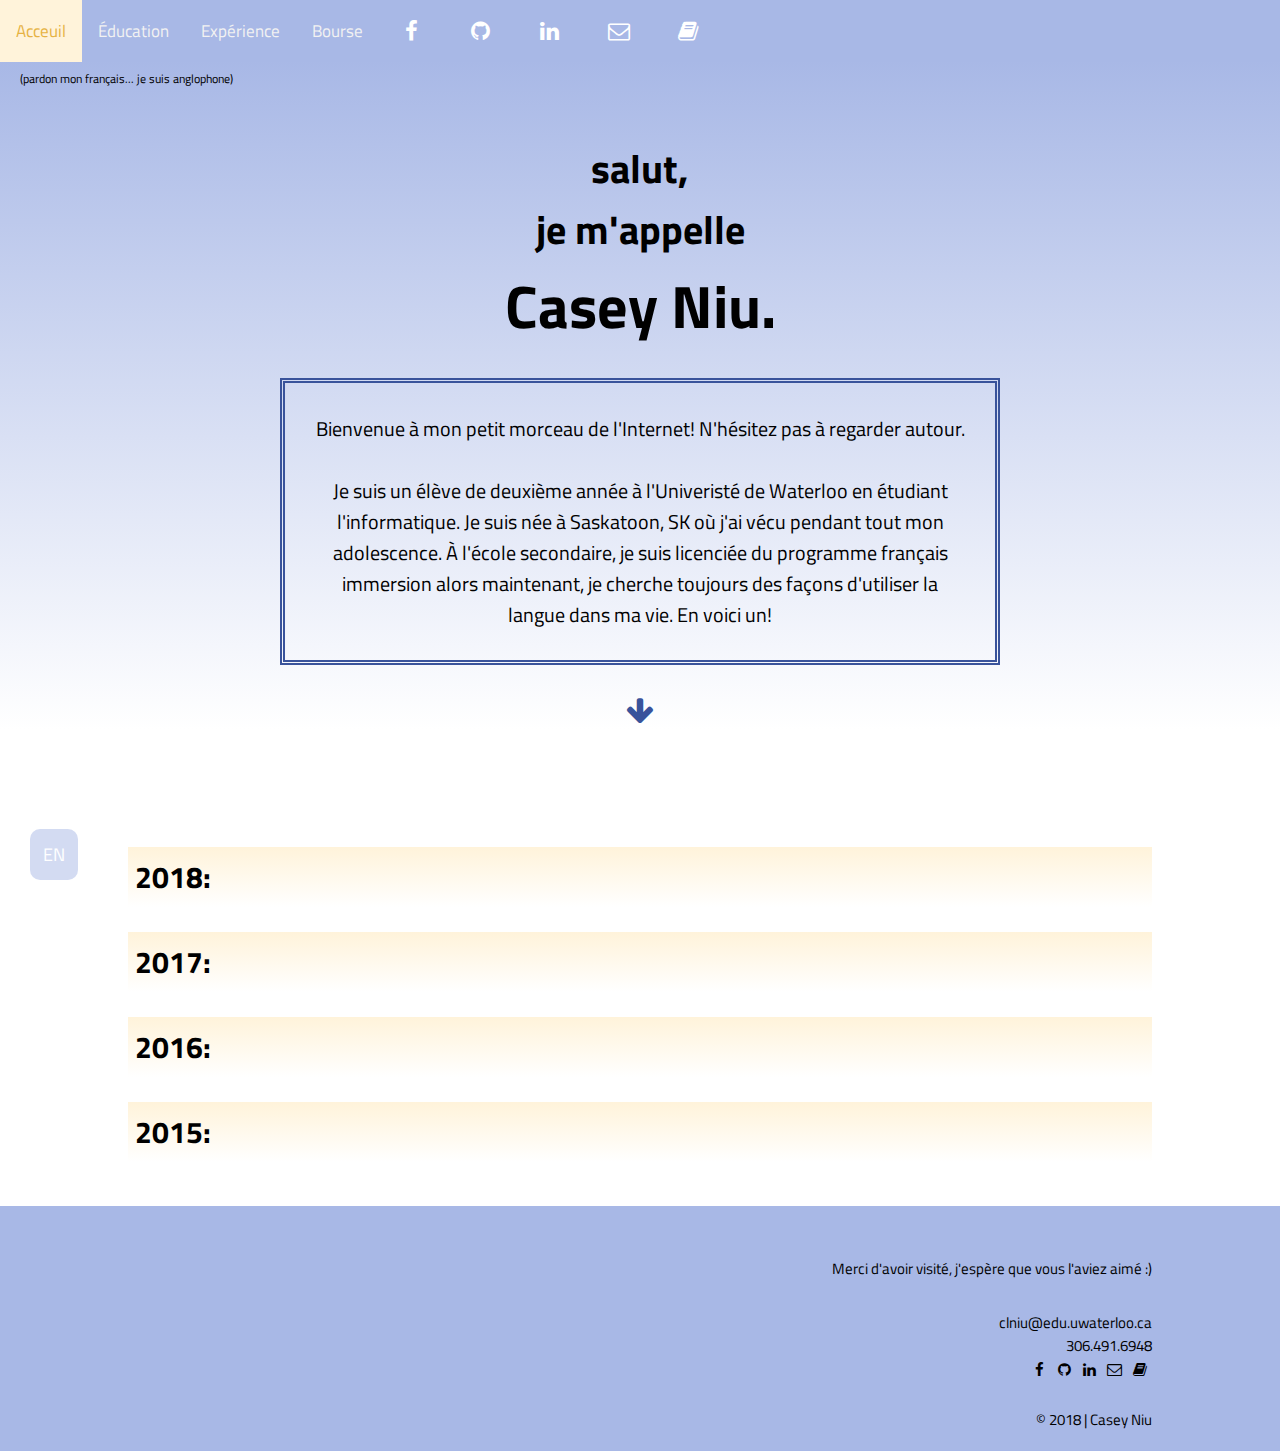
<file: index.html>
<!DOCTYPE HTML>
<html lang="fr">
  <head>
  	<meta charset = "utf-8">
  	<meta name = "author" content = "Casey Niu">
  	<meta name = "description" content= "Personal portfolio of Casey Niu">
  	<link rel="icon" type = "image/png" href = "images/niu.png">
  	<link rel="stylesheet" href = "https://cdnjs.cloudflare.com/ajax/libs/font-awesome/4.7.0/css/font-awesome.min.css">
   	<title> Casey Niu </title>
   	<link href = "styles/style.css" rel="stylesheet" type="text/css">
    <script src="https://ajax.googleapis.com/ajax/libs/jquery/3.3.1/jquery.min.js"></script>
    <script src="scripts.js"></script>

  </head>
  <body>
  <header>
    <span class = "hehe">(pardon mon français... je suis anglophone)</span>
    <div class = "centered">
        <h1>salut,<br> je m'appelle <br> <span style = "font-size: 60px;">Casey Niu.</span></h1>
        <div class = "box">
        <p>Bienvenue à mon petit morceau de l'Internet! N'hésitez pas à regarder autour.</p><br><p>Je suis un élève de deuxième année à l'Univeristé de Waterloo en étudiant l'informatique. Je suis née à Saskatoon, SK où j'ai vécu pendant tout mon adolescence. À l'école secondaire, je suis licenciée du programme français immersion alors maintenant, je cherche toujours des façons d'utiliser la langue dans ma vie. En voici un!</p>
      </div>
      <br>
        <p class = "godown fa fa-arrow-down" style = "text-align:center;"></p>
    </div>

  	<div class = "topnav">
  		<a class = "active" href = "index.html">Acceuil</a>
  		<a class = "tabs" href="educationFr.html"> Éducation</a>
  		<a class = "tabs" href = "workExperienceFr.html">Expérience</a>
  		<a class = "tabs" href = "awardsFr.html">Bourse</a>
      <a href = "https://www.facebook.com/casey.niu" class = "fa fa-facebook"> </a>
      <a href = "https://github.com/niucasey" class = "fa fa-github"></a>
      <a href = "https://www.linkedin.com/in/casey-niu" class = "fa fa-linkedin"></a>
      <a href = "mailto:clniu@edu.uwaterloo.ca" class = "fa fa-envelope-o"></a>
      <a href = "resume.pdf" class = "fa fa-book"></a>
    </div>
  </header>


 	<main>
    <br>
    <br>
    <br>
    <p id = "message" style = "float: right;">découvrir les aventures de ma vie</p>
    <h2 class = "home 2018title">2018:</h2>
    <div class = "2018">

    <div class = "gallery">
      <a target = "_blank">
        <img  id = "myimg0" alt = "Un merveilleux coucher de soleil! Nous avons essayé de notre mieux de le capturer avec nos pinceaux." src = "images/broadwayBridge.jpg" width = "300" height="200">
      </a>
      <p class = "date">27.04.18 Saskatoon, SK</p>
      <p class = "desc">Peinture sous le pont</p>
    </div>
    <div class = "modal" id = "mymod0">
      <span class = "close">&times</span>
      <img class = "modal-content" id = "img0">
      <div class = "caption" id = "cap0"></div>
    </div>


  <div class = "gallery">
    <a target = "_blank">
      <div class = "cheer">
        <img id = "myimg1" src = "images/cheer.jpg" 
          alt = "Je suis extrèmement fière de ce que nous avons accompli comme équipe. Voici ma première performance et je dirai qu'elle a eu un succès."
          width = "300" height = "200">
      </div>
      <div class = "cheer" style = "display: none;">
        <img src = "images/cheer1.jpg" width = "300" height = "200">
      </div>
      <div class = "cheer" style = "display: none;">
        <img src = "images/cheer2.jpg" width="300" height="200">
      </div>
    </a>
    <p class = "date">18.03.18 Waterloo, ON </p>
    <p class = "desc">Ne laisse pas tomber les filles!</p>
  </div>
  <div class = "modal" id = "mymod1">
    <span class = "close">&times</span>
    <img class = "modal-content" id = "img1">
    <div class = "caption" id = "cap1"></div>
  </div>

  <div class = "gallery">
    <a target = "_blank">
      <img id = "myimg2" alt = "Il fait si froid, mais nous sourions toujours ensemble!" src = "images/saintPatricks.jpg"
      width = "300" height = "200">
    </a>
    <p class = "date">17.03.18 Waterloo, ON </p>
    <p class = "desc">Joyeux Saint Patrick!</p>
  </div>
  <div class = "modal" id = "mymod2">
    <span class = "close">&times</span>
    <img class = "modal-content" id = "img2">
    <div class = "caption" id = "cap2"></div>
  </div>

  <div class = "gallery">
    <a target = "_blank"> <!--onclick = "nextSlide(0, 'taylor')">-->
      <div class = "taylor">
        <img id = myimg3 src = "images/turtleTaylor.jpg" alt = "Mom neveu, Taylor. Bienvenue sur terre. J'ai hâte de te rencontrer"
      width = "300" height = "200">
      </div>
      <div class = "taylor" style="display: none;">
        <img src="images/turtleTaylor1.jpg">
      </div>
    </a>
    <p class = "date">12.03.18 Saskatoon, SK</p>
    <p class = "desc">Ma petite tortue</p>
  </div>
  <div class = "modal" id = "mymod3">
    <span class = "close">&times</span>
    <img class = "modal-content" id = "img3">
    <div class = "caption" id = "cap3"></div>
  </div>


  <div class = "gallery">
    <a target = "_blank">
      <img alt = "Ah Jason... Pourquoi tu ne souris jamais?" id = "myimg4" src = "images/mathBall.jpg"
      width = "300" height = "200">
    </a>
    <p class = "date">09.02.18 Waterloo, ON</p>
    <p class = "desc">Fromage!</p>
  </div>
  <div class = "modal" id = "mymod4">
    <span class = "close">&times</span>
    <img class = "modal-content" id = "img4">
    <div class = "caption" id = "cap4"></div>
  </div>


    <div class = "newGallery"></div>
  </div>


  <h2 class = "home 2017title">2017:</h2>
  <div class = "2017">

 	<div class = "gallery">
 		<a target = "_blank">
 			<img id = "myimg5" src = "images/toronto.jpg" alt = "Il fait presque une année depuis mon démenage, mais j'ai toujours un peu peur du grand ville"
 			width = "300" height = "200">
 		</a>
 		<p class = "date">02.09.17 Toronto, ON </p>
 		<p class = "desc">À la prochaine aux prairies!</p>
 	</div>
  <div class = "modal" id = "mymod5">
    <span class = "close">&times</span>
    <img class = "modal-content" id = "img5">
    <div class = "caption" id = "cap5"></div>
  </div>

 	<div class = "gallery">
 		<a target = "_blank">
 			<img id = "myimg6" src = "images/cranberryFlats.jpg" alt = "Vous êtes toutes mes meilleures amies. Vous me manquez chaque jour. Ce jour était le meilleur de ma vie. ❤️"
 			width = "300" height = "200">
 		</a>
 		<p class = "date">26.08.17 Cranberry Flats, SK</p>
 		<p class = "desc">Notre dernier, dernier hurrah!</p>
 	</div>
  <div class = "modal" id = "mymod6">
    <span class = "close">&times</span>
    <img class = "modal-content" id = "img6">
    <div class = "caption" id = "cap6"></div>
  </div>

 	<div class = "gallery">
 		<a target = "_blank" href = "https://www.youtube.com/watch?v=WTJSt4wP2ME">
 			<img src = "images/band.jpg"
 			width = "300" height = "200">
 		</a>
 		<p class = "date">16.08.17 Saskatoon, SK</p>
 		<p class = "desc"><span style = "font-size:16px">Fanfare des anciens étudiant de WMCI</span></p>
 	</div>

 	<div class = "gallery">
 		<a target = "_blank" href = "https://www.youtube.com/watch?v=wuT1K7Hhua0">
 			<img src = "images/littleElbow.jpg"
 			width = "300" height = "200">
 		</a>
 		<p class = "date">26.07.17 Little Elbow, AB</p>
 		<p class = "desc">Tout en chantant!</p>
 	</div>

 	<div class = "gallery">
 		<a target = "_blank" href="https://www.youtube.com/watch?v=DiEwJTOderQ">
 			  <img src = "images/grad.jpg" width = "300" height = "200">
 		</a>
 		<p class = "date">28.07.17 Saskatoon, SK </p>
 		<p class = "desc">Félicitations à la classe de 2017</p>
 	</div>

 	<div class = "gallery" >
 		<a target = "_blank">
 			<img alt = "Je suis chanseuse d'avoir eu la chance de danser avec ces filles pendant toute ma jeunesse. Merci pour toute la dédication; cette numéro était danser parfaitement." id = "myimg7" src = "images/recital.jpg" 
 			width = "300" height = "200">
 		</a>
 		<p class = "date">04.07.17 Saskatoon, SK </p>
 		<p class = "desc">Notre dernière performance</p>
 	</div>
  <div class = "modal" id = "mymod7">
    <span class = "close">&times</span>
    <img class = "modal-content" id = "img7">
    <div class = "caption" id = "cap7"></div>
  </div>

 	<div class = "gallery">
 		<a target = "_blank" href = "https://www.youtube.com/watch?v=L_jWHffIx5E">
      <div class = "prom">
 			  <img src = "images/prom.jpg"  width = "300" height = "200">
      </div>
 		</a>
 		<p class = "date">05.05.17 Saskatoon, SK</p>
 		<p class = "desc">Parc mémorial de Vimy</p>
 	</div>

 	<div class = "gallery">
 		<a target = "_blank" href = "https://www.youtube.com/watch?v=uJKfxtYAt0s">
 			<img src = "images/avignon.jpg"
 			width = "300" height = "200">
 		</a>
 		<p class = "date">19.04.17 Avignon, France</p>
 		<p class = "desc">l'on y danse, tous en rond</p>
 	</div>

 	<div class = "gallery">
 		<a target = "_blank">
 			<img id = "myimg8" src = "images/nice.jpg" alt = ""
 			width = "300" height = "200">
 		</a>
 		<p class = "date">16.04.17 Nice, France</p>
 		<p class = "desc">Notre premier soir en France</p>
 	</div>
  <div class = "modal" id = "mymod8">
    <span class = "close">&times</span>
    <img class = "modal-content" id = "img8">
    <div class = "caption" id = "cap8"></div>
  </div>

 	<div class = "gallery" >
 		<a target = "_blank">
 			<img alt = "Nous avons raté troisième périod et nous étions en retard pour la quatrième... pour manger des gaufres et pour prendre de belles photos ensemble." id = "myimg9" src = "images/berryBarn.jpg"
 			width = "300" height = "200">
 		</a>
 		<p class = "date"><span style = "font-size:18px">11.04.17 auprès de Valley Road, SK</span></p>
 		<p class = "desc"><span style = "font-size:18px">Les gaufres de baie de Saskatoon ❤️</span></p>
 	</div>
  <div class = "modal" id = "mymod9">
    <span class = "close">&times</span>
    <img class = "modal-content" id = "img9">
    <div class = "caption" id = "cap9"></div>
  </div>

 	<div class = "gallery">
 		<a target = "_blank">
 			<img alt = "Ce voyage de fanfare était le plus relaxant de toutes les années. Nous avons appris le moins, et manger le plus de sushi" id = "myimg10" src = "images/banff.jpg"
 			width = "300" height = "200">
 		</a>
 		<p class = "date">26.03.17 Banff, AB</p>
 		<p class = "desc">Le fanfare et beaucoup de sushi</p>
 	</div>
  <div class = "modal" id = "mymod10">
    <span class = "close">&times</span>
    <img class = "modal-content" id = "img10">
    <div class = "caption" id = "cap10"></div>
  </div>


    <div class = "newGallery"></div>
  </div>


  <h2 class = "home 2016title">2016:</h2>
  <div class = "2016">
 	<div class = "gallery">
 		<a target = "_blank" href = "https://www.youtube.com/watch?v=tbNlMtqrYS0">
 			<img src = "images/egg.jpg"
 			width = "300" height = "200">
 		</a>
 		<p class = "date">23.10.16 Vegreville, AB</p>
 		<p class = "desc">Un petit détour sur l'autoroute</p>
 	</div>

 	<div class = "gallery">
 		<a target = "_blank">
 			<img src = "images/delaronde.jpg" alt = "Une belle promenade après l'école" id = "myimg11"
 			width = "300" height = "200">
 		</a>
 		<p class = "date">26.09.16 Saskatoon, SK</p>
 		<p class = "desc">Voici mon ville natale</p>
 	</div>
  <div class = "modal" id = "mymod11">
    <span class = "close">&times</span>
    <img class = "modal-content" id = "img11">
    <div class = "caption" id = "cap11"></div>
  </div>

 	<div class = "gallery">
 		<a target = "_blank">
 			<img alt = "Nous étions complètement gélées et perdues pendant 2 heures... je ne sais pas s'il a vallu notre prix de crème glacée" id = "myimg12" src = "images/cornMaze.jpg"
 			width = "300" height = "200">
 		</a>
 		<p class = "date"><span style = "font-size:18px">04.09.16 auprès de Valley Road, SK</span></p>
 		<p class = "desc">Labyrinth de maïs</p>
 	</div>
  <div class = "modal" id = "mymod12">
    <span class = "close">&times</span>
    <img class = "modal-content" id = "img12">
    <div class = "caption" id = "cap12"></div>
  </div>

 	<div class = "gallery">
 		<a target = "_blank">
 			<img alt = "Grace au soleil, j'ai eu un beau bronzage tout à travers mon fesse" id = "myimg13" src = "images/plagePohenegamook.jpg"
 			width = "300" height = "200">
 		</a>
 		<p class = "date"><span style = "font-size:18px">23.07.16 Plage Pohénégamook, QC</span></p>
    <p class = "desc">Mon excusion préférer</p>
 	</div>
  <div class = "modal" id = "mymod13">
    <span class = "close">&times</span>
    <img class = "modal-content" id = "img13">
    <div class = "caption" id = "cap13"></div>
  </div>


 	<div class = "gallery">
 		<a target = "_blank">
 			<img alt = "Voici le collège saint-Anne de la Pocaitère où j'ai passé les cinq semaines les plus memorables de ma vie." id = "myimg14" src = "images/laPocatiere.jpg"
 			width = "300" height = "200">
 		</a>
 		<p class = "date">20.07.16 La Pocatière, QC</p>
 		<p class = "desc">J'explore</p>
 	</div>
  <div class = "modal" id = "mymod14">
    <span class = "close">&times</span>
    <img class = "modal-content" id = "img14">
    <div class = "caption" id = "cap14"></div>
  </div>


 	<div class = "gallery">
 		<a target = "_blank" href = "https://www.youtube.com/watch?v=VHoT4N43jK8">
 			<img src = "images/dinkyPark.jpg"
 			width = "300" height = "200">
 		</a>
 		<p class = "date">17.07.16 Québec, QC</p>
 		<p class = "desc">mmm... la poutine</p>
 	</div>

 	<div class = "gallery">
 		<a target = "_blank" href = "https://www.youtube.com/watch?v=cUQyn1e_aNA">
 			<img src = "images/ottawa.jpg"
 			width = "300" height = "200">
 		</a>
 		<p class = "date">15.06.16 Ottawa, ON</p>
 		<p class = "desc">Fanfare de WMCI</p>
 	</div>

 	<div class = "gallery">
 		<a target = "_blank" href = "https://www.youtube.com/watch?v=x7FD9PNpfpo">
 			<img src = "images/rideauCanal.jpg"
 			width = "300" height = "200">
 		</a>
 		<p class = "date">14.06.16 Ottawa, ON</p>
 		<p class = "desc">Voici ma meilleure amie</p>
 	</div>

 	<div class = "gallery">
 		<a target = "_blank" href = "https://www.youtube.com/watch?v=1QZhJnDS3Vc">
 			<img src = "images/chineseNewYear.jpg"
 			width = "300" height = "200">
 		</a>
 		<p class = "date">21.02.16 Saskatoon, SK</p>
 		<p class = "desc">Joyeux nouvel an chinois!</p>
 	</div>


  <div class = "newGallery"></div>
  </div>

  <h2 class = "home 2015title">2015:</h2>
<div class = "2015">
 	<div class = "gallery">
 		<a target = "_blank" href = "https://www.youtube.com/watch?v=oJI-r3SEyQg">
 			<img src = "images/flounder.jpg"
 			width = "300" height = "200">
 		</a>
 		<p class = "date">20.11.15 Saskatoon, SK</p>
 		<p class = "desc">Wow! Un dinglehopper!</p>
 	</div>

 	<div class = "gallery">
 		<a target = "_blank">
 			<img alt = "Puet-être un jour j'aurais autant de succès comme mon frère et j'aurais la chance de travailler à Californie" id = "myimg15" src = "images/sanFran.jpg"
 			width = "300" height = "200">
 		</a>
 		<p class = "date">29.08.15 San Francisco, CA</p>
 		<p class = "desc">Mes rèves</p>
 	</div>
  <div class = "modal" id = "mymod15">
    <span class = "close">&times</span>
    <img class = "modal-content" id = "img15">
    <div class = "caption" id = "cap15"></div>
  </div>

 	<div class = "gallery">
 		<a target = "_blank" href = "https://www.youtube.com/watch?v=DuGGNsE3_8Y">
 			<img src = "images/hay.jpg"
 			width = "300" height = "200">
 		</a>
 		<p class = "date">17.08.15 quelque part???, SK</p>
    <p class = "desc">Nous sommes un peu perdus...</p>
 	</div>

 	<div class = "gallery">
 		<a target = "_blank">
 			<img alt = "Un coucher de soleil du point le plus haut de la Saskatchewan" id = "myimg16" src = "images/cypress.jpg"
 			width = "300" height = "200">
 		</a>
 		<p class = "date">16.08.15 Cypress Hills, SK</p>
    <p class = "desc">Le camping annuel</p>
 	</div>
  <div class = "modal" id = "mymod16">
    <span class = "close">&times</span>
    <img class = "modal-content" id = "img16">
    <div class = "caption" id = "cap16"></div>
  </div>

 	<div class = "gallery">
 		<a target = "_blank" href = "https://www.youtube.com/watch?v=iEKGJuIpP58">
 			<img src = "images/folkFest.jpg"
 			width = "300" height = "200">
 		</a>
 		<p class = "date">13.08.15 Saskatoon, SK</p>
 		<p class = "desc">La danse en Mésopotamie</p>
 	</div>

    <div class = "newGallery"></div>
  </div>

    <button class = "fa fa-arrow-up" id = "backToTop" type = "button"></button>
    <a class = "francais" href = "indexAn.html">EN</a>
    </main>
    <footer>
      <br>
      <p class = "first">Merci d'avoir visité, j'espère que vous l'aviez aimé :)</p>
      <br>
      <p>clniu@edu.uwaterloo.ca</p>
      <p>306.491.6948</p>
      <a href = "resume.pdf" class = "fa fa-book"></a>
      <a href = "mailto:clniu@edu.uwaterloo.ca" class = "fa fa-envelope-o"></a>
      <a href = "https://www.linkedin.com/in/casey-niu" class = "fa fa-linkedin"></a>
      <a href = "https://github.com/niucasey" class = "fa fa-github"></a>
      <a href = "https://www.facebook.com/casey.niu" class = "fa fa-facebook"> </a>

      <br>
      <p class = "last">&#169; 2018 | Casey Niu</p>
    </footer> 
  </body>
</html>
</file>
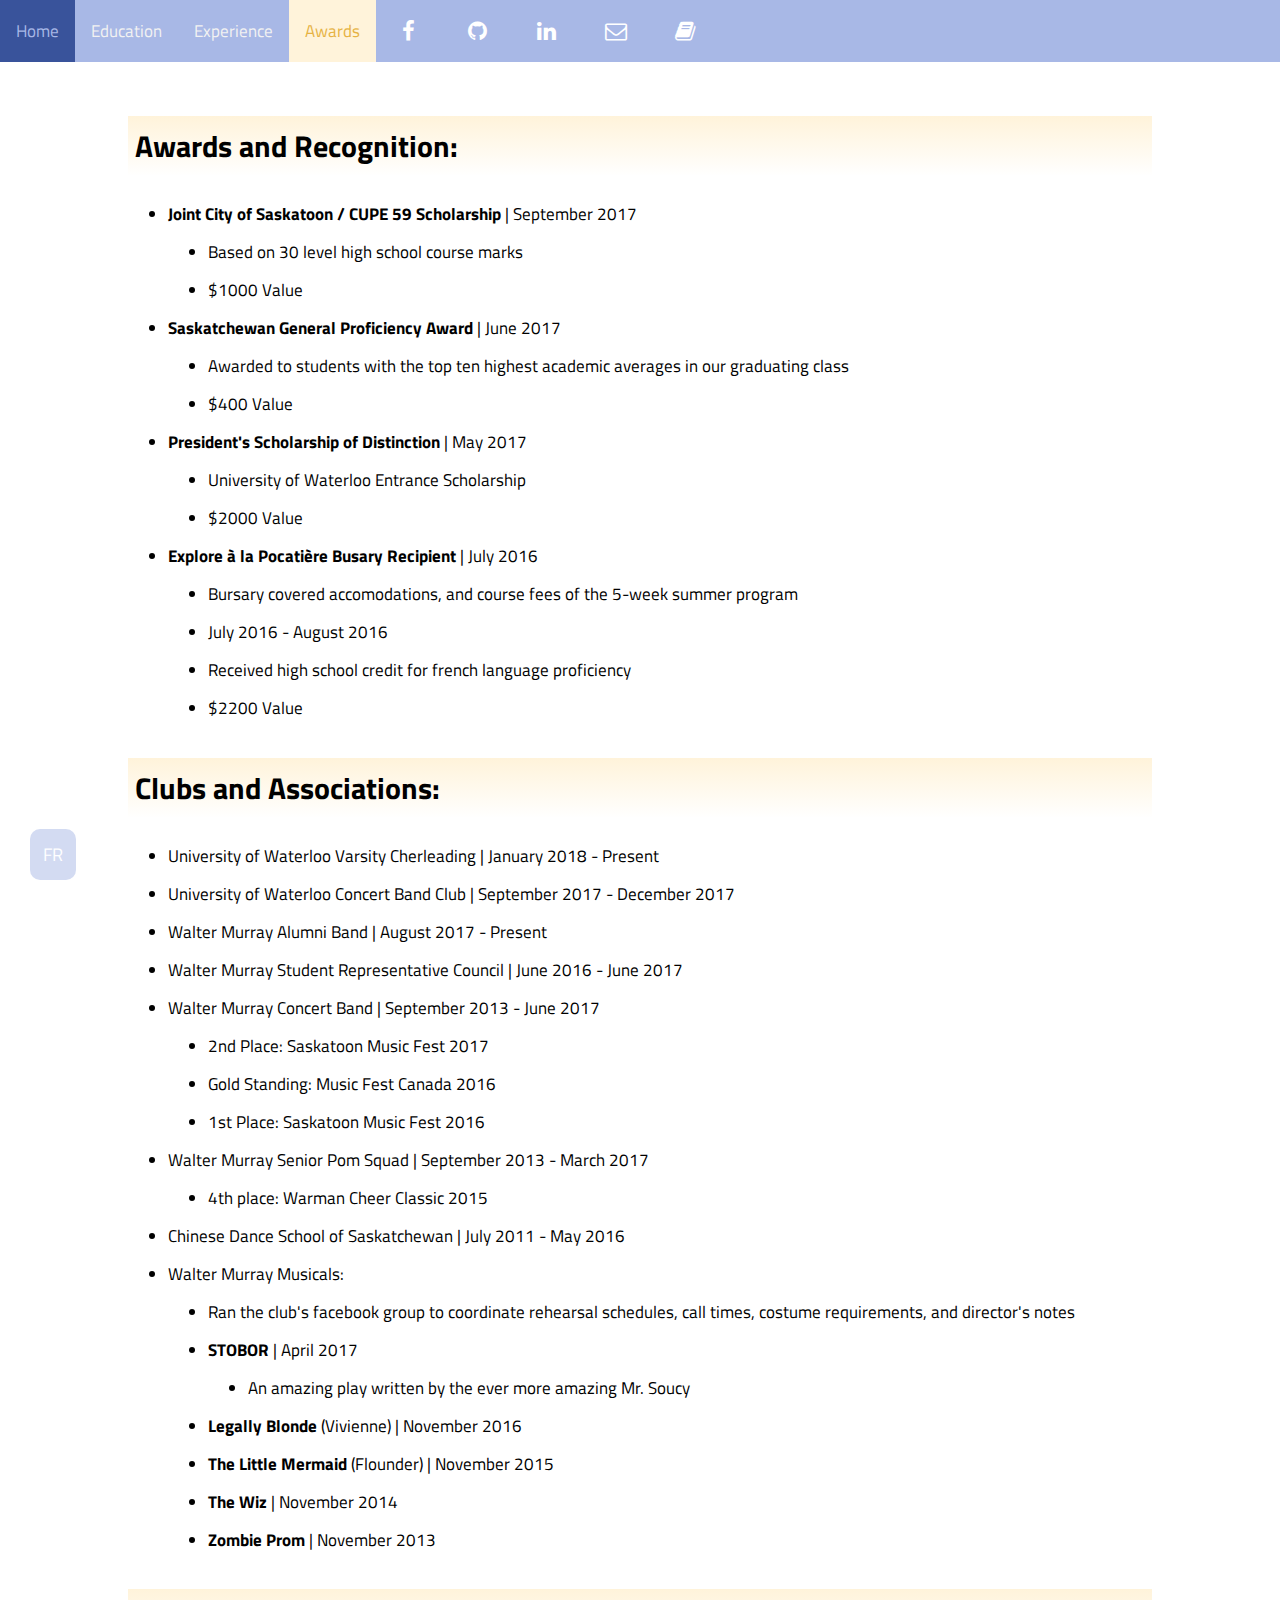
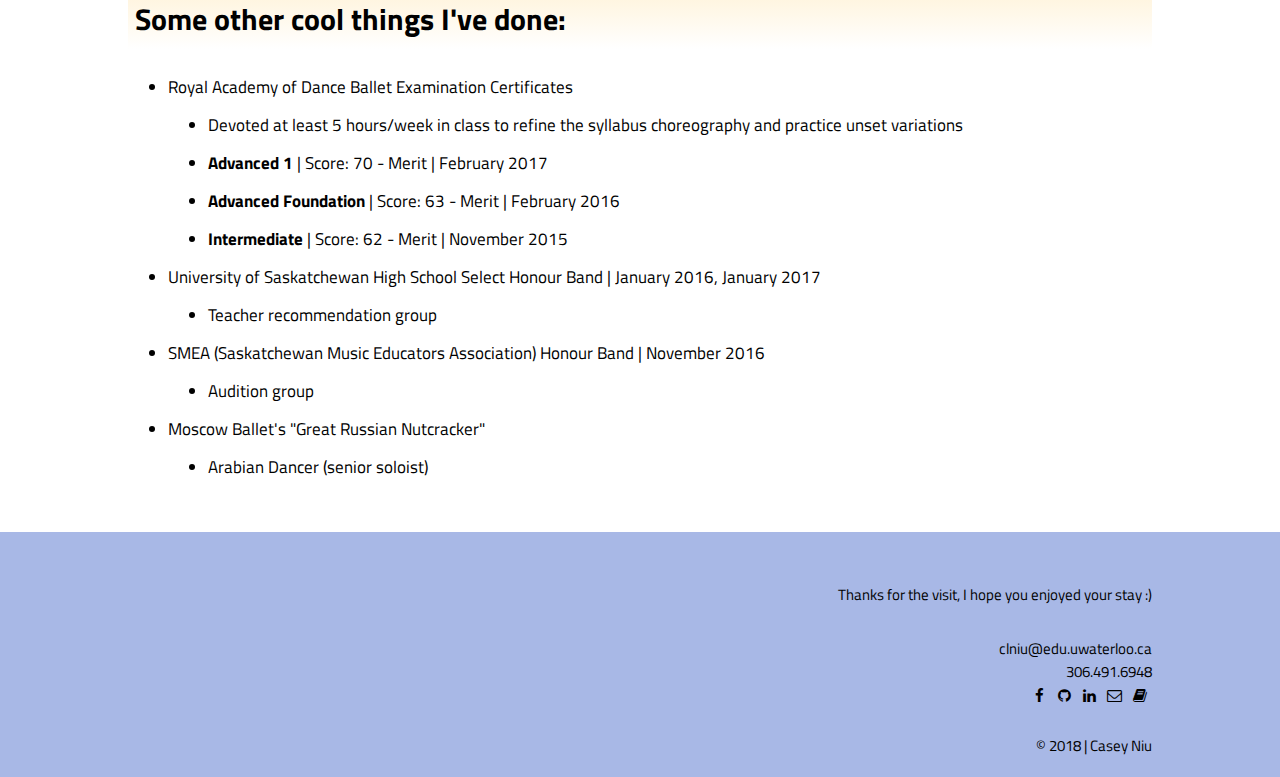
<file: awards.html>
<!DOCTYPE HTML>
<html lang="en-US">
  <head>
  	<meta charset = "utf-8">
  	<meta name = "author" content = "Casey Niu">
  	<meta name = "description" content= "Personal portfolio of Casey Niu">
    <link rel="icon" type = "image/png" href = "images/niu.png">
        <link rel="stylesheet" href = "https://cdnjs.cloudflare.com/ajax/libs/font-awesome/4.7.0/css/font-awesome.min.css">
   	<title> Casey Niu </title>
    <link href = "styles/style.css" rel="stylesheet" type="text/css">
    <script src="https://ajax.googleapis.com/ajax/libs/jquery/3.3.1/jquery.min.js"></script>
    <script src="scripts.js"></script>
  </head>
  <body>
  	<div = class = "topnav" id = "myTopnav">
      <a class = "tabs" href = "indexAn.html">Home</a>
      <a class = "tabs" href="education.html"> Education</a>
      <a class = "tabs" href = "workExperience.html">Experience</a>
      <a class = "active" href = "awards.html">Awards</a>
      <a href = "https://www.facebook.com/casey.niu" class = "fa fa-facebook"> </a>
      <a href = "https://github.com/niucasey" class = "fa fa-github"></a>
      <a href = "https://www.linkedin.com/in/casey-niu" class = "fa fa-linkedin"></a>
      <a href = "mailto:clniu@edu.uwaterloo.ca" class = "fa fa-envelope-o"></a>
      <a href = "resume.pdf" class = "fa fa-book"></a>
    </div>

 	<main>
    <br>
 			<h2>Awards and Recognition:</h2>
      <ul>
        <li><strong>Joint City of Saskatoon / CUPE 59 Scholarship </strong>| September 2017</li>
        <ul>
          <li>Based on 30 level high school course marks</li>
          <li>$1000 Value</li>
        </ul>
        <li><strong>Saskatchewan General Proficiency Award</strong> | June 2017</li>
        <ul>
          <li>Awarded to students with the top ten highest academic averages in our graduating class</li>
          <li>$400 Value</li>
        </ul>
        <li><strong>President's Scholarship of Distinction </strong>| May 2017</li>
        <ul>
          <li>University of Waterloo Entrance Scholarship</li>
          <li>$2000 Value</li>
        </ul>
        <li><strong>Explore à la Pocatière Busary Recipient </strong>| July 2016</li>
        <ul>
          <li>Bursary covered accomodations, and course fees of the 5-week summer program</li>
          <li>July 2016 - August 2016</li>
          <li>Received high school credit for french language proficiency</li>
          <li>$2200 Value</li>
        </ul>
      </ul>

      <h2>Clubs and Associations:</h2>
      <ul>
        <li>University of Waterloo Varsity Cherleading | January 2018 - Present</li>
        <li>University of Waterloo Concert Band Club | September 2017 - December 2017</li>
        <li>Walter Murray Alumni Band | August 2017 - Present </li>
        <li>Walter Murray Student Representative Council | June 2016 - June 2017</li>
        <li>Walter Murray Concert Band | September 2013 - June 2017</li>
        <ul>
          <li>2nd Place: Saskatoon Music Fest 2017</li>
          <li>Gold Standing: Music Fest Canada 2016</li>
          <li>1st Place: Saskatoon Music Fest 2016</li>
        </ul>
        <li>Walter Murray Senior Pom Squad | September 2013 - March 2017</li>
        <ul>
          <li>4th place: Warman Cheer Classic 2015</li>
        </ul>
        <li>Chinese Dance School of Saskatchewan | July 2011 - May 2016</li>
        <li>Walter Murray Musicals:</li>
        <ul>
          <li>Ran the club's facebook group to coordinate rehearsal schedules, call times, costume requirements, and director's notes</li>
          <li><strong>STOBOR</strong> | April 2017</li>
            <ul><li>An amazing play written by the ever more amazing Mr. Soucy</li></ul>
          <li><strong>Legally Blonde </strong>(Vivienne) | November 2016</li>
          <li><strong>The Little Mermaid </strong>(Flounder) | November 2015</li>
          <li><strong>The Wiz </strong>| November 2014</li>
          <li><strong>Zombie Prom</strong> | November 2013</li>
        </ul>
      </ul>

      <h2>Some other cool things I've done:</h2>
      <ul>
        <li>Royal Academy of Dance Ballet Examination Certificates</li>
        <ul>
          <li>Devoted at least 5 hours/week in class to refine the syllabus choreography and practice unset variations</li>
          <li><strong>Advanced 1</strong> | Score: 70 - Merit | February 2017</li>
          <li><strong>Advanced Foundation</strong> | Score: 63 - Merit | February 2016</li>
          <li><strong>Intermediate</strong> | Score: 62 - Merit | November 2015</li>
        </ul>
        <li>University of Saskatchewan High School Select Honour Band | January 2016,  January 2017</li>
        <ul><li>Teacher recommendation group</li></ul>
        <li>SMEA (Saskatchewan Music Educators Association) Honour Band | November 2016</li>
        <ul><li>Audition group</li></ul>
        <li>Moscow Ballet's "Great Russian Nutcracker"</li>
        <ul><li>Arabian Dancer (senior soloist)</li></ul>
      </ul>
      <button class = "fa fa-arrow-up" id = "backToTop" type = "button"></button>
    <a class = "francais" href = "awardsFr.html">FR</a>
    </main>
     <footer>
            <br>
      <p class = "first">Thanks for the visit, I hope you enjoyed your stay :)</p>
      <br>
      <p>clniu@edu.uwaterloo.ca</p>
      <p>306.491.6948</p>
      <a href = "resume.pdf" class = "fa fa-book"></a>
      <a href = "mailto:clniu@edu.uwaterloo.ca" class = "fa fa-envelope-o"></a>
      <a href = "https://www.linkedin.com/in/casey-niu" class = "fa fa-linkedin"></a>
      <a href = "https://github.com/niucasey" class = "fa fa-github"></a>
      <a href = "https://www.facebook.com/casey.niu" class = "fa fa-facebook"> </a>

      <br>
      <p class = "last">&#169; 2018 | Casey Niu</p>
    </footer> 
  </body>
</html>
</file>
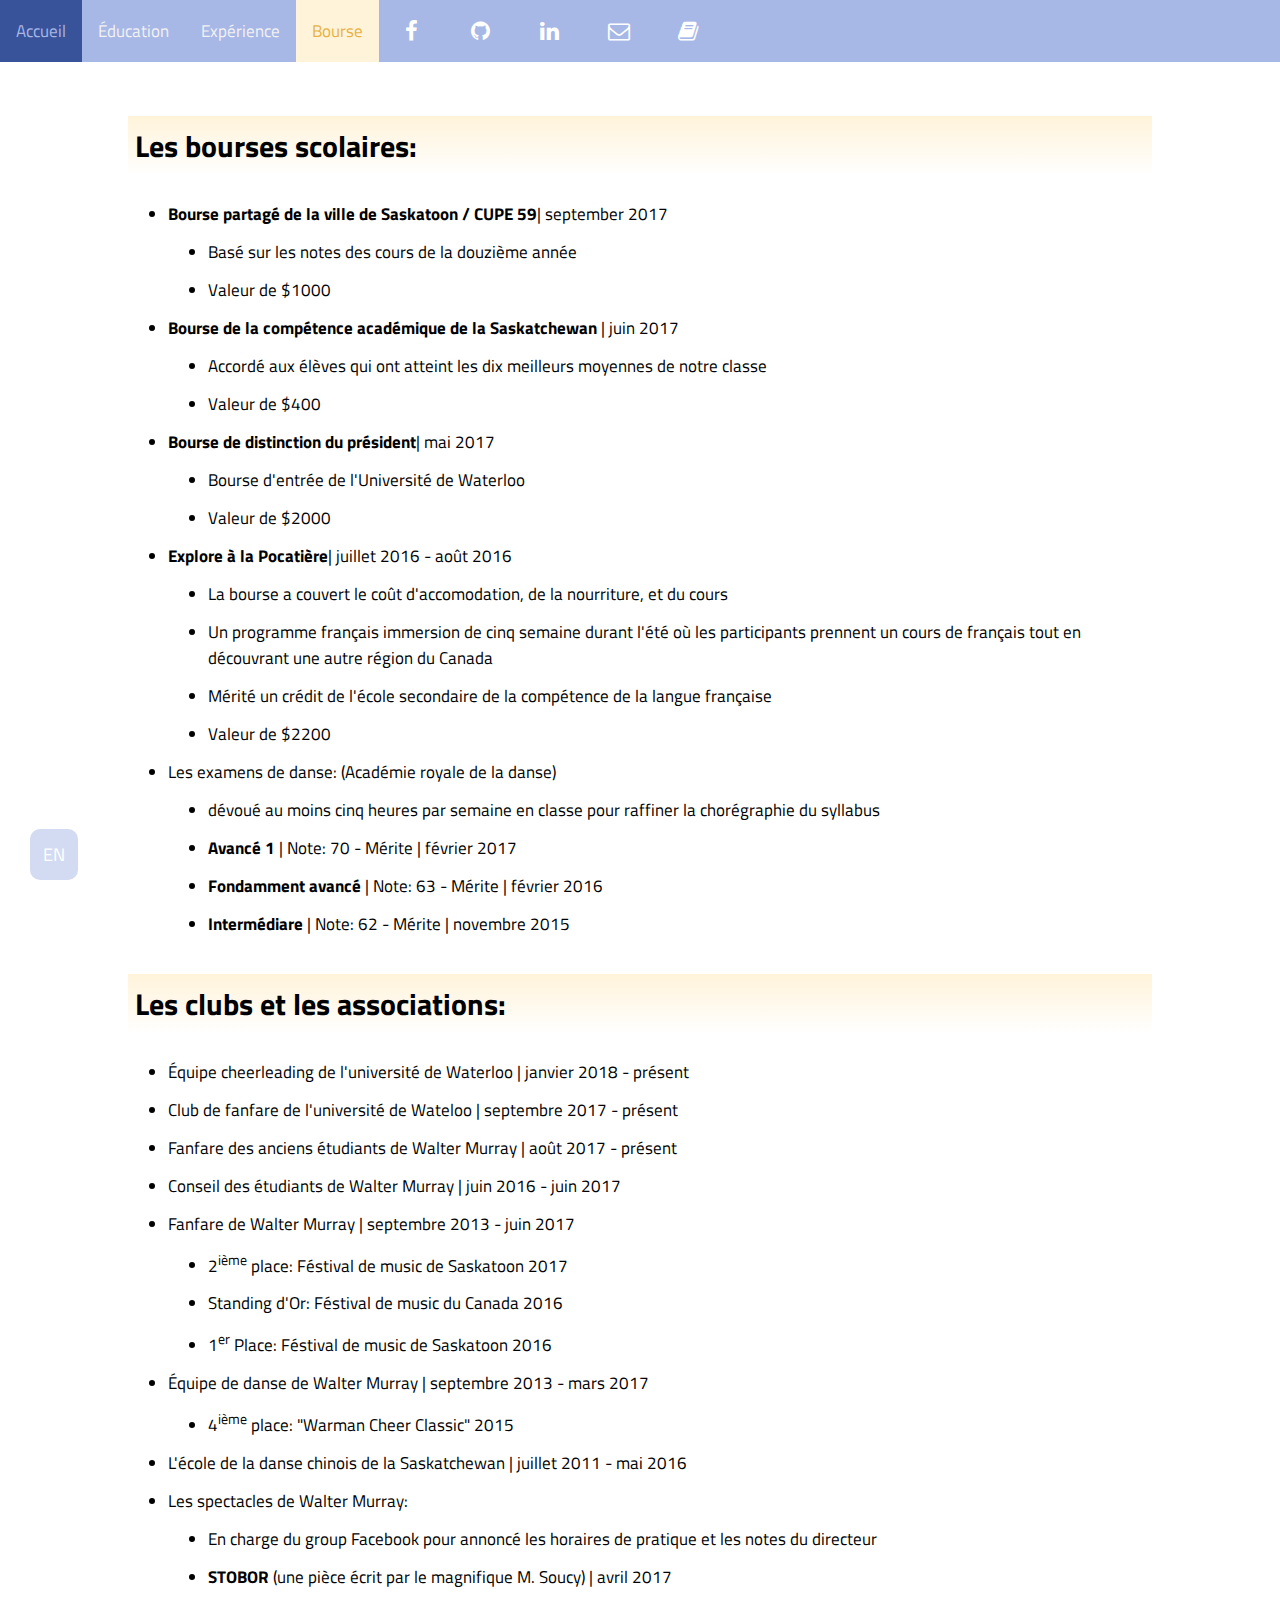
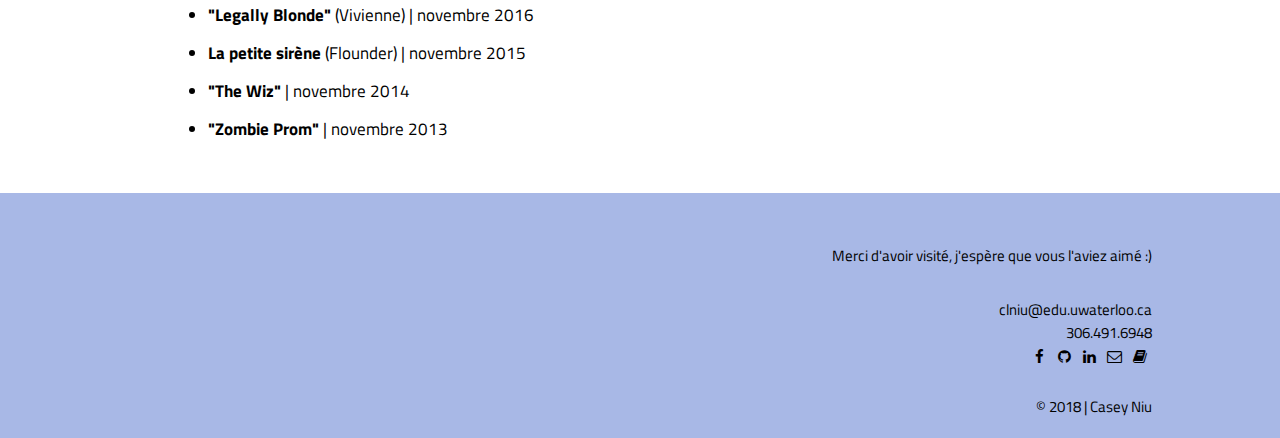
<file: awardsFr.html>
<!DOCTYPE HTML>
<html lang="fr">
  <head>
  	<meta charset = "utf-8">
  	<meta name = "author" content = "Casey Niu">
  	<meta name = "description" content= "Personal portfolio of Casey Niu">
    <link rel="icon" type = "image/png" href = "images/niu.png">
        <link rel="stylesheet" href = "https://cdnjs.cloudflare.com/ajax/libs/font-awesome/4.7.0/css/font-awesome.min.css">
   	<title> Casey Niu </title>
    <link href = "styles/style.css" rel="stylesheet" type="text/css">
    <script src="https://ajax.googleapis.com/ajax/libs/jquery/3.3.1/jquery.min.js"></script>
    <script src="scripts.js"></script>
  </head>
  <body>
  	<div = class = "topnav" id = "myTopnav">
      <a class = "tabs" href = "index.html">Accueil</a>
      <a class = "tabs" href="educationFr.html"> Éducation</a>
      <a class = "tabs" href = "workExperienceFr.html">Expérience</a>
      <a class = "active" href = "awardsFr.html">Bourse</a>
      <a href = "https://www.facebook.com/casey.niu" class = "fa fa-facebook"> </a>
      <a href = "https://github.com/niucasey" class = "fa fa-github"></a>
      <a href = "https://www.linkedin.com/in/casey-niu" class = "fa fa-linkedin"></a>
      <a href = "mailto:clniu@edu.uwaterloo.ca" class = "fa fa-envelope-o"></a>
      <a href = "resume.pdf" class = "fa fa-book"></a>
    </div>
 	<main>
    <br>
 			<h2>Les bourses scolaires:</h2>
      <ul>
        <li><strong>Bourse partagé de la ville de Saskatoon / CUPE 59</strong>| september 2017</li>
        <ul>
          <li>Basé sur les notes des cours de la douzième année</li>
          <li>Valeur de $1000</li>
        </ul>
        <li><strong>Bourse de la compétence académique de la Saskatchewan</strong> | juin 2017</li>
        <ul>
          <li>Accordé aux élèves qui ont atteint les dix meilleurs moyennes de notre classe</li>
          <li>Valeur de $400</li>
        </ul>
        <li><strong>Bourse de distinction du président</strong>| mai 2017</li>
        <ul>
          <li>Bourse d'entrée de l'Université de Waterloo</li>
          <li>Valeur de $2000</li>
        </ul>
        <li><strong>Explore à la Pocatière</strong>| juillet 2016 - août 2016</li>
        <ul>
          <li>La bourse a couvert le coût d'accomodation, de la nourriture, et du cours</li>
          <li>Un programme français immersion de cinq semaine durant l'été où les participants prennent un cours de français tout en découvrant une autre région du Canada</li>
          <li>Mérité un crédit de l'école secondaire de la compétence de la langue française</li>
          <li>Valeur de $2200</li>
        </ul>
        <li>Les examens de danse: (Académie royale de la danse)</li>
        <ul>
          <li>dévoué au moins cinq heures par semaine en classe pour raffiner la chorégraphie du syllabus</li>
          <li><strong>Avancé 1</strong> | Note: 70 - Mérite | février 2017</li>
          <li><strong>Fondamment avancé</strong> | Note: 63 - Mérite | février 2016</li>
          <li><strong>Intermédiare</strong> | Note: 62 - Mérite | novembre 2015</li>
        </ul>
      </ul>

      <h2>Les clubs et les associations:</h2>
      <ul>
        <li>Équipe cheerleading de l'université de Waterloo | janvier 2018 - présent</li>
        <li>Club de fanfare de l'université de Wateloo | septembre 2017 - présent</li>
        <li>Fanfare des anciens étudiants de Walter Murray | août 2017 - présent </li>
        <li>Conseil des étudiants de Walter Murray | juin 2016 - juin 2017</li>
        <li>Fanfare de Walter Murray | septembre 2013 - juin 2017</li>
        <ul>
          <li>2<sup>ième</sup> place: Féstival de music de Saskatoon 2017</li>
          <li>Standing d'Or: Féstival de music du Canada 2016</li>
          <li>1<sup>er</sup> Place: Féstival de music de Saskatoon 2016</li>
        </ul>
        <li>Équipe de danse de Walter Murray | septembre 2013 - mars 2017</li>
        <ul>
          <li>4<sup>ième</sup> place: "Warman Cheer Classic" 2015</li>
        </ul>
        <li>L'école de la danse chinois de la Saskatchewan | juillet 2011 - mai 2016</li>
        <li>Les spectacles de Walter Murray:</li>
        <ul>
          <li>En charge du group Facebook pour annoncé les horaires de pratique et les notes du directeur</li>
          <li><strong>STOBOR</strong> (une pièce écrit par le magnifique M. Soucy) | avril 2017</li>
          <li><strong>"Legally Blonde"</strong> (Vivienne) | novembre 2016</li>
          <li><strong>La petite sirène </strong> (Flounder) | novembre 2015</li>
          <li><strong>"The Wiz"</strong> | novembre 2014</li>
          <li><strong>"Zombie Prom"</strong> | novembre 2013</li>
        </ul>
      </ul>

    <button class = "fa fa-arrow-up" id = "backToTop" type = "button"></button>
   <a class = "francais" href = "awards.html">EN</a>
    </main>
     <footer>
            <br>
      <p class = "first">Merci d'avoir visité, j'espère que vous l'aviez aimé :)</p>
      <br>
      <p>clniu@edu.uwaterloo.ca</p>
      <p>306.491.6948</p>
      <a href = "resume.pdf" class = "fa fa-book"></a>
      <a href = "mailto:clniu@edu.uwaterloo.ca" class = "fa fa-envelope-o"></a>
      <a href = "https://www.linkedin.com/in/casey-niu" class = "fa fa-linkedin"></a>
      <a href = "https://github.com/niucasey" class = "fa fa-github"></a>
      <a href = "https://www.facebook.com/casey.niu" class = "fa fa-facebook"> </a>
      
      


      <br>
      <p class = "last">&#169; 2018 | Casey Niu</p>
    </footer> 
  </body>
</html>
</file>
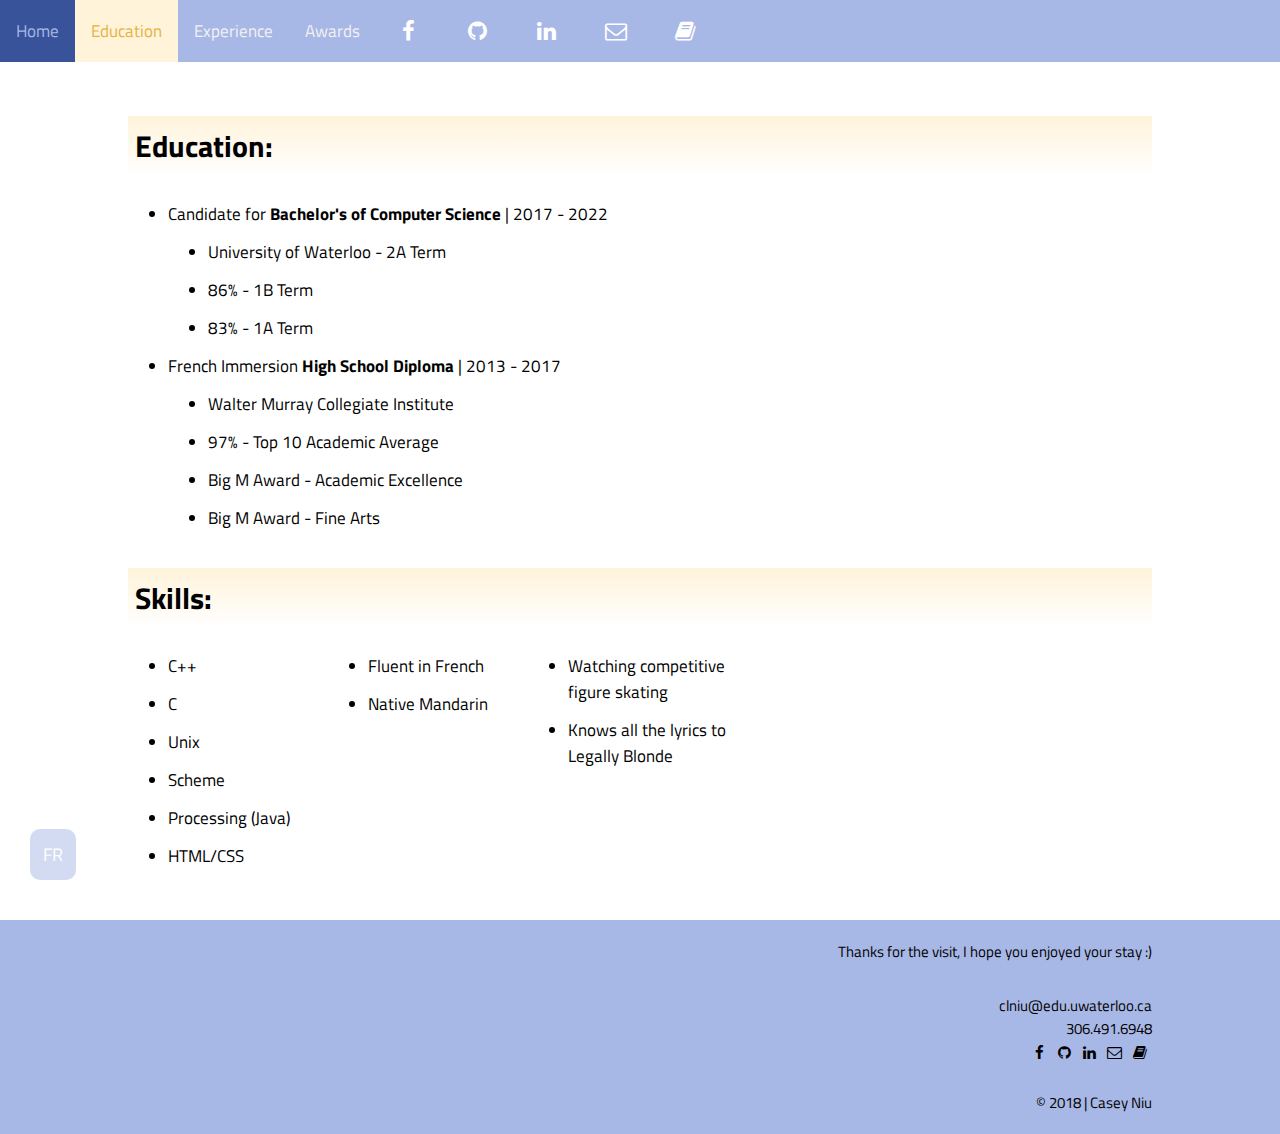
<file: education.html>
<!DOCTYPE HTML>
<html lang="en-US">
  <head>
  	<meta charset = "utf-8">
  	<meta name = "author" content = "Casey Niu">
  	<meta name = "description" content= "Personal portfolio of Casey Niu">
    <link rel="icon" type = "image/png" href = "images/niu.png">
        <link rel="stylesheet" href = "https://cdnjs.cloudflare.com/ajax/libs/font-awesome/4.7.0/css/font-awesome.min.css">
   	<title> Casey Niu </title>
    <link href = "styles/style.css" rel="stylesheet" type="text/css">
  </head>
  <body>
  	<div = class = "topnav" id = "myTopnav">
      <a class = "tabs" href = "indexAn.html">Home</a>
      <a class = "active" href="education.html"> Education</a>
      <a class = "tabs" href = "workExperience.html">Experience</a>
      <a class = "tabs" href = "awards.html">Awards</a>
      <a href = "https://www.facebook.com/casey.niu" class = "fa fa-facebook"> </a>
      <a href = "https://github.com/niucasey" class = "fa fa-github"></a>
      <a href = "https://www.linkedin.com/in/casey-niu" class = "fa fa-linkedin"></a>
      <a href = "mailto:clniu@edu.uwaterloo.ca" class = "fa fa-envelope-o"></a>
      <a href = "resume.pdf" class = "fa fa-book"></a>
    </div>


 	<main>
    <br>
 			<h2>Education:</h2>
      <ul>
        <li>Candidate for <strong>Bachelor's of Computer Science</strong> | 2017 - 2022</li>
        <ul>
          <li>University of Waterloo - 2A Term</li>
          <li>86% - 1B Term</li>
          <li>83% - 1A Term</li>
        </ul>
        <li>French Immersion <strong>High School Diploma</strong> | 2013 - 2017</li>
        <ul>
          <li>Walter Murray Collegiate Institute</li>
          <li>97% - Top 10 Academic Average</li>
          <li>Big M Award - Academic Excellence</li>
          <li>Big M Award - Fine Arts</li>
        </ul>
      </ul>
    
      <h2>Skills:</h2>
      <ul>
        <div class = "row">
          <div class = "column">
            <li>C++</li>
            <li>C</li>
            <li>Unix</li>
            <li>Scheme</li>
            <li>Processing (Java)</li>
            <li>HTML/CSS</li>
          </div>
          <div class = "column">
            <li>Fluent in French</li>
            <li>Native Mandarin</li>
          </div>
          <div class = "column">
            <li>Watching competitive figure skating</li>
            <li>Knows all the lyrics to Legally Blonde</li>
          </div>

        </div>
      </ul>
      <button class = "fa fa-arrow-up" id = "backToTop" type = "button"></button>
   <a class = "francais" href = "educationFr.html">FR</a>
    </main>
     <footer>
      <p class = "first">Thanks for the visit, I hope you enjoyed your stay :)</p>
      <br>
      <p>clniu@edu.uwaterloo.ca</p>
      <p>306.491.6948</p>
      <a href = "resume.pdf" class = "fa fa-book"></a>
      <a href = "mailto:clniu@edu.uwaterloo.ca" class = "fa fa-envelope-o"></a>
      <a href = "https://www.linkedin.com/in/casey-niu" class = "fa fa-linkedin"></a>
      <a href = "https://github.com/niucasey" class = "fa fa-github"></a>
      <a href = "https://www.facebook.com/casey.niu" class = "fa fa-facebook"> </a>

      <br>
      <p class = "last">&#169; 2018 | Casey Niu</p>
    </footer> 
  </body>
</html>
</file>
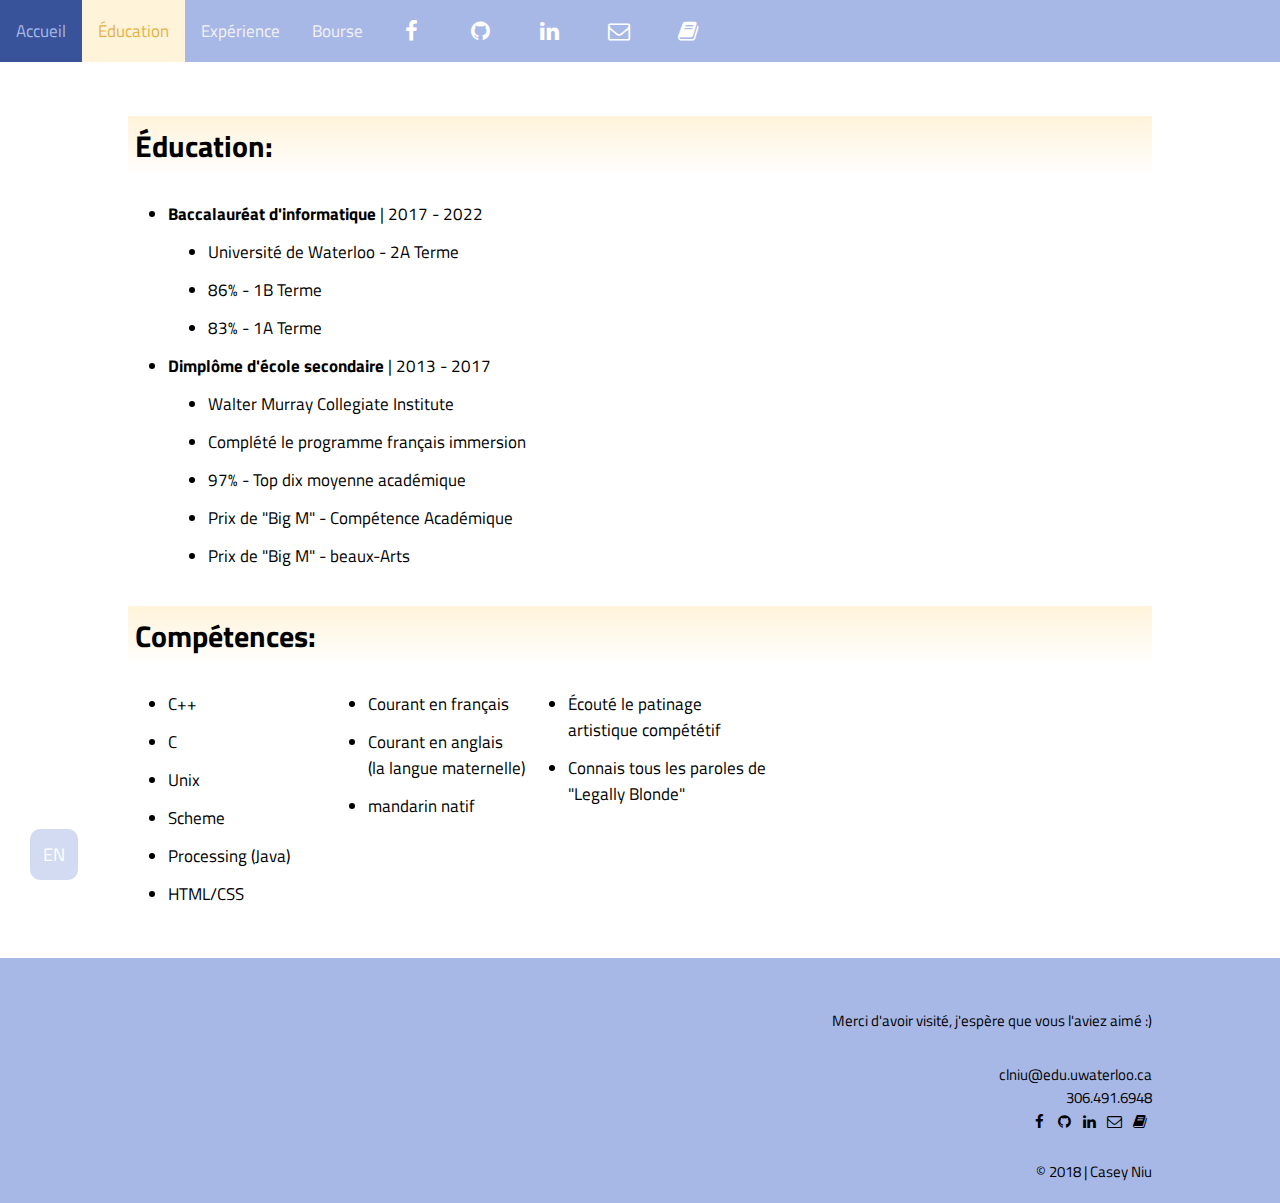
<file: educationFr.html>
<!DOCTYPE HTML>
<html lang="fr">
  <head>
  	<meta charset = "utf-8">
  	<meta name = "author" content = "Casey Niu">
  	<meta name = "description" content= "Personal portfolio of Casey Niu">
    <link rel="icon" type = "image/png" href = "images/niu.png">
        <link rel="stylesheet" href = "https://cdnjs.cloudflare.com/ajax/libs/font-awesome/4.7.0/css/font-awesome.min.css">
   	<title> Casey Niu </title>
    <link href = "styles/style.css" rel="stylesheet" type="text/css">
    <link href="https://fonts.googleapis.com/css?family=Roboto+Slab" rel="stylesheet">
    <script src="https://ajax.googleapis.com/ajax/libs/jquery/3.3.1/jquery.min.js"></script>
    <script src="scripts.js"></script>
  </head>
  <body>
  	<div = class = "topnav" id = "myTopnav">
      <a class = "tabs" href = "index.html">Accueil</a>
      <a class = "active" href="educationFr.html"> Éducation</a>
      <a class = "tabs" href = "workExperienceFr.html">Expérience</a>
      <a class = "tabs" href = "awardsFr.html">Bourse</a>
      <a href = "https://www.facebook.com/casey.niu" class = "fa fa-facebook"> </a>
      <a href = "https://github.com/niucasey" class = "fa fa-github"></a>
      <a href = "https://www.linkedin.com/in/casey-niu" class = "fa fa-linkedin"></a>
      <a href = "mailto:clniu@edu.uwaterloo.ca" class = "fa fa-envelope-o"></a>
      <a href = "resume.pdf" class = "fa fa-book"></a>
    </div>

 	<main>
    <br>
 			<h2>Éducation:</h2>
      <ul>
        <li><strong>Baccalauréat d'informatique</strong> | 2017 - 2022</li>
        <ul>
          <li>Université de Waterloo - 2A Terme</li>
          <li>86% - 1B Terme</li>
          <li>83% - 1A Terme</li>
        </ul>
        <li><strong>Dimplôme d'école secondaire</strong> | 2013 - 2017</li>
        <ul>
          <li>Walter Murray Collegiate Institute</li>
          <li>Complété le programme français immersion</li>
          <li>97% - Top dix moyenne académique</li>
          <li>Prix de "Big M" - Compétence Académique</li>
          <li>Prix de "Big M" - beaux-Arts</li>
        </ul>
      </ul>
    
      <h2>Compétences:</h2>
      <ul>
        <div class = "row">
          <div class = "column">
            <li>C++</li>
            <li>C</li>
            <li>Unix</li>
            <li>Scheme</li>
            <li>Processing (Java)</li>
            <li>HTML/CSS</li>
          </div>
          <div class = "column">
            <li>Courant en français</li>
            <li>Courant en anglais <br>(la langue maternelle)</li>
            <li>mandarin natif</li>
          </div>
          <div class = "column">
            <li>Écouté le patinage artistique compététif</li>
            <li>Connais tous les paroles de "Legally Blonde"</li>
          </div>

        </div>
      </ul>

      <button class = "fa fa-arrow-up" id = "backToTop" type = "button"></button>
      <a class = "francais" href = "education.html">EN</a>
    </main>
     <footer>
      <br>
      <p class = "first">Merci d'avoir visité, j'espère que vous l'aviez aimé :)</p>
      <br>
      <p>clniu@edu.uwaterloo.ca</p>
      <p>306.491.6948</p>
      <a href = "resume.pdf" class = "fa fa-book"></a>
      <a href = "mailto:clniu@edu.uwaterloo.ca" class = "fa fa-envelope-o"></a>
      <a href = "https://www.linkedin.com/in/casey-niu" class = "fa fa-linkedin"></a>
      <a href = "https://github.com/niucasey" class = "fa fa-github"></a>
      <a href = "https://www.facebook.com/casey.niu" class = "fa fa-facebook"> </a>

      <br>
      <p class = "last">&#169; 2018 | Casey Niu</p>
    </footer> 
  </body>
</html>
</file>
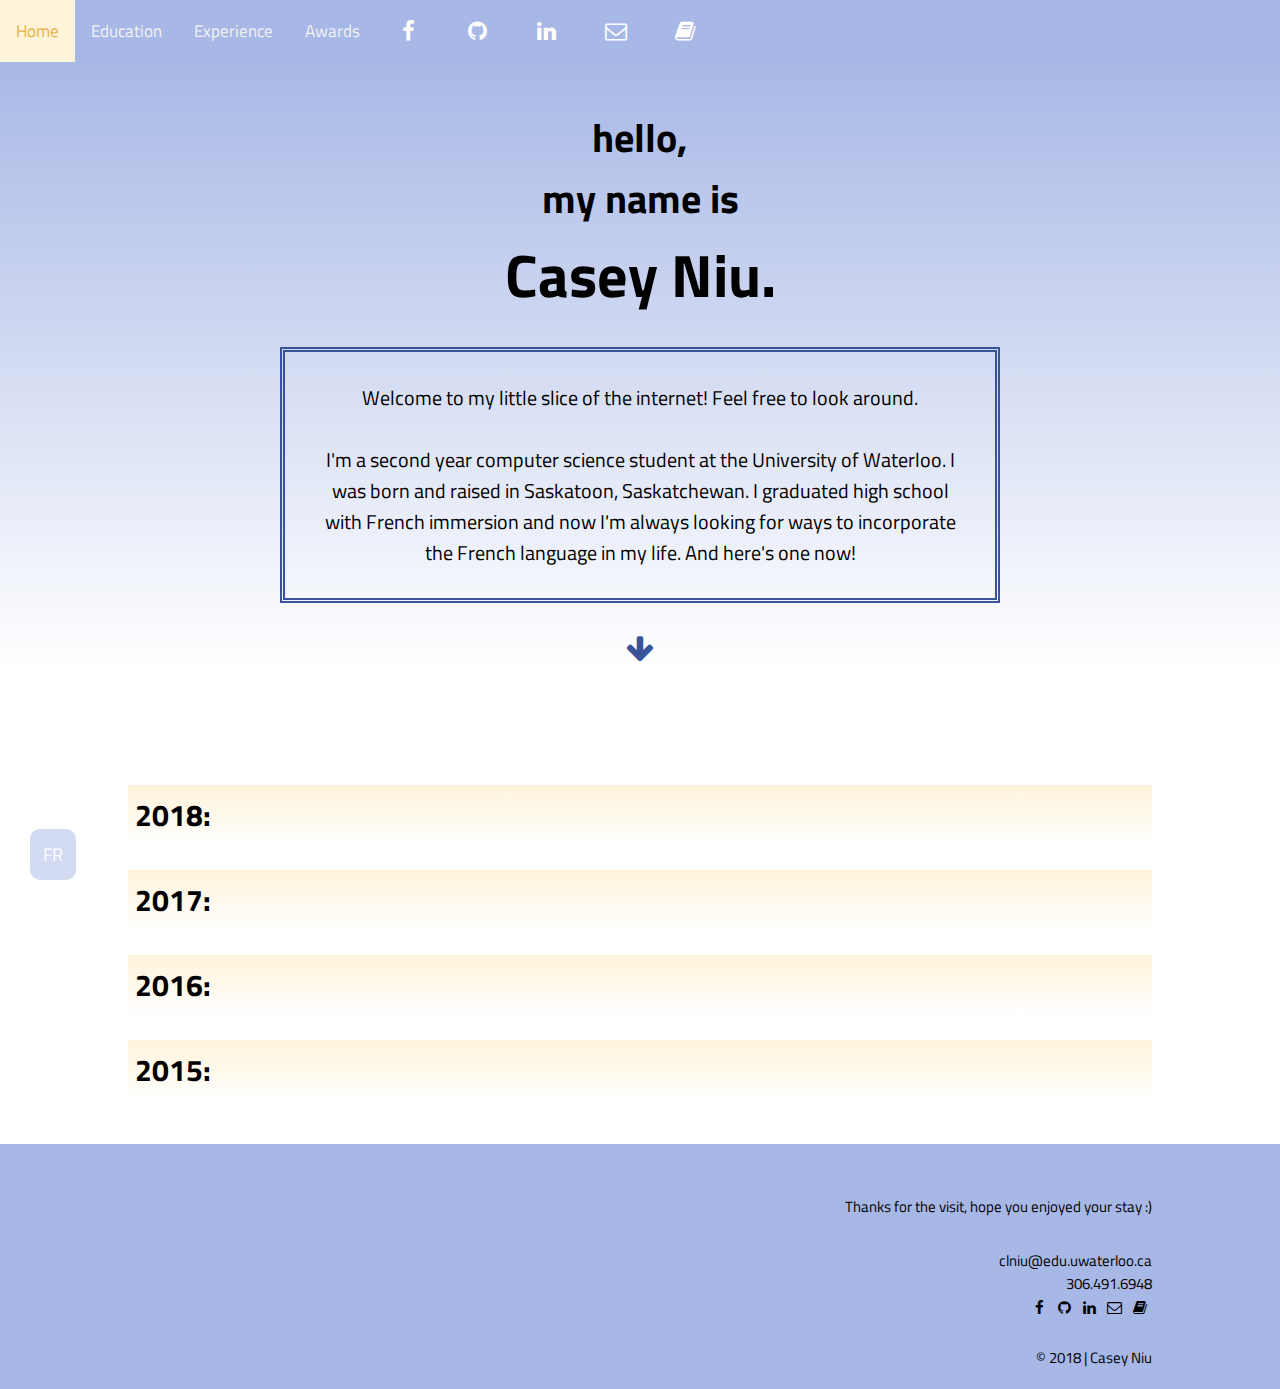
<file: indexAn.html>
<!DOCTYPE HTML>
<html lang="en-US">
  <head>
  	<meta charset = "utf-8">
  	<meta name = "author" content = "Casey Niu">
  	<meta name = "description" content= "Personal portfolio of Casey Niu">
  	<link rel="icon" type = "image/png" href = "images/niu.png">
  	<link rel="stylesheet" href = "https://cdnjs.cloudflare.com/ajax/libs/font-awesome/4.7.0/css/font-awesome.min.css">
   	<title> Casey Niu </title>
   	<link href = "styles/style.css" rel="stylesheet" type="text/css">
  	<link href="https://fonts.googleapis.com/css?family=Roboto+Slab" rel="stylesheet">
    <script src="https://ajax.googleapis.com/ajax/libs/jquery/3.3.1/jquery.min.js"></script>
    <script src="scripts.js"></script>

  </head>
  <body>
  <header>
     <div class = "centered">
        <!--<img src = "images/profile.jpg">-->
        <h1>hello,<br> my name is <br> <span style = "font-size: 60px;">Casey Niu.</span></h1>
        <div class = "box">
        <p>Welcome to my little slice of the internet! Feel free to look around.</p><br><p>I'm a second year computer science student at the University of Waterloo. I was born and raised in Saskatoon, Saskatchewan. I graduated high school with French immersion and now I'm always looking for ways to incorporate the French language in my life. And here's one now!</p>
      </div>
      <br>
        <p class = "godown fa fa-arrow-down" style = "text-align:center;"></p>
    </div>

  	<div class = "topnav">
  		<a class = "active" href = "indexAN.html">Home</a>
  		<a class = "tabs" href="education.html"> Education</a>
  		<a class = "tabs" href = "workExperience.html">Experience</a>
  		<a class = "tabs" href = "awards.html">Awards</a>
      <a href = "https://www.facebook.com/casey.niu" class = "fa fa-facebook"> </a>
      <a href = "https://github.com/niucasey" class = "fa fa-github"></a>
      <a href = "https://www.linkedin.com/in/casey-niu" class = "fa fa-linkedin"></a>
      <a href = "mailto:clniu@edu.uwaterloo.ca" class = "fa fa-envelope-o"></a>
      <a href = "resume.pdf" class = "fa fa-book"></a>
    </div>
  </header>


 	<main>
    <br>
    <br>
    <br>
    <p id = "message" style = "float: right;">explore some adventures of my life</p>
    <h2 class = "home 2018title">2018:</h2>
    <div class = "2018">
      <div class = "gallery">
      <a target = "_blank">
        <img  id = "myimg0" alt = "Thanks Brynn for a memorable last night in the city! I would say we were decently sucessful at capturing the sunset on paper!" src = "images/broadwayBridge.jpg" width = "300" height="200">
      </a>
      <p class = "date">27.04.18 Saskatoon, SK</p>
      <p class = "desc">Painting under Broadway</p>
    </div>
    <div class = "modal" id = "mymod0">
      <span class = "close">&times</span>
      <img class = "modal-content" id = "img0">
      <div class = "caption" id = "cap0"></div>
    </div>


  <div class = "gallery">
    <a target = "_blank">
      <div class = "cheer">
        <img id = "myimg1" src = "images/cheer.jpg" 
          alt = "This was my first cheer performance. I am so proud of everything the team and I have accomplished this season! Can't wait until next year!"
          width = "300" height = "200">
      </div>
      <div class = "cheer" style = "display: none;">
        <img src = "images/cheer1.jpg" width = "300" height = "200">
      </div>
      <div class = "cheer" style = "display: none;">
        <img src = "images/cheer2.jpg" width="300" height="200">
      </div>
    </a>
    <p class = "date">18.03.18 Waterloo, ON </p>
    <p class = "desc">Hit 3! Hold 4! Down 5!</p>
  </div>
  <div class = "modal" id = "mymod1">
    <span class = "close">&times</span>
    <img class = "modal-content" id = "img1">
    <div class = "caption" id = "cap1"></div>
  </div>

  <div class = "gallery">
    <a target = "_blank">
      <img  alt = "No matter how cold, it's always smiles when I'm with you" id = "myimg2" src = "images/saintPatricks.jpg"
      width = "300" height = "200">
    </a>
    <p class = "date">17.03.18 Waterloo, ON </p>
    <p class = "desc">Cheezing, but freezing</p>
  </div>
  <div class = "modal" id = "mymod2">
    <span class = "close">&times</span>
    <img class = "modal-content" id = "img2">
    <div class = "caption" id = "cap2"></div>
  </div>

  <div class = "gallery">
    <a target = "_blank"> <!--onclick = "nextSlide(0, 'taylor')">-->
      <div class = "taylor">
        <img id = myimg3 src = "images/turtleTaylor.jpg" alt = "Welcome on earth, Taylor. Can't wait to meet you!"
      width = "300" height = "200">
      </div>
      <div class = "taylor" style="display: none;">
        <img src="images/turtleTaylor1.jpg">
      </div>
    </a>
    <p class = "date">12.03.18 Saskatoon, SK</p>
    <p class = "desc">My little turtle Taylor</p>
  </div>
  <div class = "modal" id = "mymod3">
    <span class = "close">&times</span>
    <img class = "modal-content" id = "img3">
    <div class = "caption" id = "cap3"></div>
  </div>


  <div class = "gallery">
    <a target = "_blank">
      <img alt = "Oh Jason... why can't you smile for once?" id = "myimg4" src = "images/mathBall.jpg"
      width = "300" height = "200">
    </a>
    <p class = "date">09.02.18 Waterloo, ON</p>
    <p class = "desc">"Silly pose"</p>
  </div>
  <div class = "modal" id = "mymod4">
    <span class = "close">&times</span>
    <img class = "modal-content" id = "img4">
    <div class = "caption" id = "cap4"></div>
  </div>


    <div class = "newGallery"></div>
  </div>


  <h2 class = "home 2017title">2017:</h2>
  <div class = "2017">

  <div class = "gallery">
    <a target = "_blank">
      <img id = "myimg5" src = "images/toronto.jpg" alt = "It's been almost a year since my move, but the big city still scares me."
      width = "300" height = "200">
    </a>
    <p class = "date">02.09.17 Toronto, ON </p>
    <p class = "desc">Goodbye praries!</p>
  </div>
  <div class = "modal" id = "mymod5">
    <span class = "close">&times</span>
    <img class = "modal-content" id = "img5">
    <div class = "caption" id = "cap5"></div>
  </div>

  <div class = "gallery">
    <a target = "_blank">
      <img id = "myimg6" src = "images/cranberryFlats.jpg" alt = "These are my besties. I love them all so much. I miss you all everyday. This was the best day of my life. <3"
      width = "300" height = "200">
    </a>
    <p class = "date">26.08.17 Cranberry Flats, SK</p>
    <p class = "desc">Our last, last hurrah</p>
  </div>
  <div class = "modal" id = "mymod6">
    <span class = "close">&times</span>
    <img class = "modal-content" id = "img6">
    <div class = "caption" id = "cap6"></div>
  </div>

  <div class = "gallery">
    <a target = "_blank" href = "https://www.youtube.com/watch?v=WTJSt4wP2ME">
      <img src = "images/band.jpg"
      width = "300" height = "200">
    </a>
    <p class = "date">16.08.17 Saskatoon, SK</p>
    <p class = "desc">Walter Murray Alumni Band</p>
  </div>

  <div class = "gallery">
    <a target = "_blank" href = "https://www.youtube.com/watch?v=wuT1K7Hhua0">
      <img src = "images/littleElbow.jpg"
      width = "300" height = "200">
    </a>
    <p class = "date">26.07.17 Little Elbow, AB</p>
    <p class = "desc">Singing happily :)</p>
  </div>

  <div class = "gallery">
    <a target = "_blank" href="https://www.youtube.com/watch?v=DiEwJTOderQ">
        <img src = "images/grad.jpg" width = "300" height = "200">
    </a>
    <p class = "date">28.07.17 Saskatoon, SK </p>
    <p class = "desc">WE MADE IT!</p>
  </div>

  <div class = "gallery" >
    <a target = "_blank">
      <img alt = "We did our best run through when it counted most. This performance was our last, and definitely one to remember." id = "myimg7" src = "images/recital.jpg" 
      width = "300" height = "200">
    </a>
    <p class = "date">04.07.17 Saskatoon, SK </p>
    <p class = "desc">Our last performance</p>
  </div>
  <div class = "modal" id = "mymod7">
    <span class = "close">&times</span>
    <img class = "modal-content" id = "img7">
    <div class = "caption" id = "cap7"></div>
  </div>

  <div class = "gallery">
    <a target = "_blank" href = "https://www.youtube.com/watch?v=L_jWHffIx5E">
      <div class = "prom">
        <img src = "images/prom.jpg"  width = "300" height = "200">
      </div>
    </a>
    <p class = "date">05.05.17 Saskatoon, SK</p>
    <p class = "desc">Vimy Ridge Memorial Park</p>
  </div>

  <div class = "gallery">
    <a target = "_blank" href = "https://www.youtube.com/watch?v=uJKfxtYAt0s">
      <img src = "images/avignon.jpg"
      width = "300" height = "200">
    </a>
    <p class = "date">19.04.17 Avignon, France</p>
    <p class = "desc">l'on y danse, tous en rond</p>
  </div>

  <div class = "gallery">
    <a target = "_blank">
      <img id = "myimg8" src = "images/nice.jpg" alt = "Skipping rocks by the sea shore"
      width = "300" height = "200">
    </a>
    <p class = "date">16.04.17 Nice, France</p>
    <p class = "desc">Our first night in France</p>
  </div>
  <div class = "modal" id = "mymod8">
    <span class = "close">&times</span>
    <img class = "modal-content" id = "img8">
    <div class = "caption" id = "cap8"></div>
  </div>

  <div class = "gallery" >
    <a target = "_blank">
      <img alt = "Skipped third, late to fourth... all worth it for some Saskatoon berry waffles and some beautiful photos with my besties" id = "myimg9" src = "images/berryBarn.jpg"
      width = "300" height = "200">
    </a>
    <p class = "date"><span style = "font-size:18px">11.04.17 just off Valley Road, SK</span></p>
    <p class = "desc"><span style = "font-size: 18px">Saskatoon berry waffles ❤️</span></p>
  </div>
  <div class = "modal" id = "mymod9">
    <span class = "close">&times</span>
    <img class = "modal-content" id = "img9">
    <div class = "caption" id = "cap9"></div>
  </div>

  <div class = "gallery">
    <a target = "_blank">
      <img alt = "Most relaxing band trip to date... we learned the least and ate the most" id = "myimg10" src = "images/banff.jpg"
      width = "300" height = "200">
    </a>
    <p class = "date">26.03.17 Banff, AB</p>
    <p class = "desc">Concert band and sushi trains</p>
  </div>
  <div class = "modal" id = "mymod10">
    <span class = "close">&times</span>
    <img class = "modal-content" id = "img10">
    <div class = "caption" id = "cap10"></div>
  </div>


    <div class = "newGallery"></div>
  </div>


  <h2 class = "home 2016title">2016:</h2>
  <div class = "2016">
  <div class = "gallery">
    <a target = "_blank" href = "https://www.youtube.com/watch?v=tbNlMtqrYS0">
      <img src = "images/egg.jpg"
      width = "300" height = "200">
    </a>
    <p class = "date">23.10.16 Vegreville, AB</p>
    <p class = "desc">Detour on prairie highways</p>
  </div>

  <div class = "gallery">
    <a target = "_blank">
      <img src = "images/delaronde.jpg" alt = "Just a nice walk after school" id = "myimg11"
      width = "300" height = "200">
    </a>
    <p class = "date">26.09.16 Saskatoon, SK</p>
    <p class = "desc">My hometown</p>
  </div>
  <div class = "modal" id = "mymod11">
    <span class = "close">&times</span>
    <img class = "modal-content" id = "img11">
    <div class = "caption" id = "cap11"></div>
  </div>

  <div class = "gallery">
    <a target = "_blank">
      <img alt = "Lost and frozen for two hours... starting to doubt weather it was worth the free freezies" id = "myimg12" src = "images/cornMaze.jpg"
      width = "300" height = "200">
    </a>
    <p class = "date"><span style = "font-size:18px">04.09.16 just off Valley Road, SK</span></p>
    <p class = "desc">The classic corn maze</p>
  </div>
  <div class = "modal" id = "mymod12">
    <span class = "close">&times</span>
    <img class = "modal-content" id = "img12">
    <div class = "caption" id = "cap12"></div>
  </div>

  <div class = "gallery">
    <a target = "_blank">
      <img alt = "thanks to Mr. Sun, I got a nice tan line across my bum" id = "myimg13" src = "images/plagePohenegamook.jpg"
      width = "300" height = "200">
    </a>
    <p class = "date"><span style = "font-size:18px">23.07.16 Plage Pohénégamook, QC</span></p>
    <p class = "desc">my favourite excusion</p>
  </div>
  <div class = "modal" id = "mymod13">
    <span class = "close">&times</span>
    <img class = "modal-content" id = "img13">
    <div class = "caption" id = "cap13"></div>
  </div>


  <div class = "gallery">
    <a target = "_blank">
      <img alt = "These 5 weeks were some of the most memorable of my entire life" id = "myimg14" src = "images/laPocatiere.jpg"
      width = "300" height = "200">
    </a>
    <p class = "date">20.07.16 La Pocatière, QC</p>
    <p class = "desc">J'explore</p>
  </div>
  <div class = "modal" id = "mymod14">
    <span class = "close">&times</span>
    <img class = "modal-content" id = "img14">
    <div class = "caption" id = "cap14"></div>
  </div>


  <div class = "gallery">
    <a target = "_blank" href = "https://www.youtube.com/watch?v=VHoT4N43jK8">
      <img src = "images/dinkyPark.jpg"
      width = "300" height = "200">
    </a>
    <p class = "date">17.07.16 Québec, QC</p>
    <p class = "desc">mmm... poutine</p>
  </div>

  <div class = "gallery">
    <a target = "_blank" href = "https://www.youtube.com/watch?v=cUQyn1e_aNA">
      <img src = "images/ottawa.jpg"
      width = "300" height = "200">
    </a>
    <p class = "date">15.06.16 Ottawa, ON</p>
    <p class = "desc">WMCI Band | Music Fest Canada Gold</p>
  </div>

  <div class = "gallery">
    <a target = "_blank" href = "https://www.youtube.com/watch?v=x7FD9PNpfpo">
      <img src = "images/rideauCanal.jpg"
      width = "300" height = "200">
    </a>
    <p class = "date">14.06.16 Ottawa, ON</p>
    <p class = "desc">Rideau Canal</p>
  </div>

  <div class = "gallery">
    <a target = "_blank" href = "https://www.youtube.com/watch?v=1QZhJnDS3Vc">
      <img src = "images/chineseNewYear.jpg"
      width = "300" height = "200">
    </a>
    <p class = "date">21.02.16 Saskatoon, SK</p>
    <p class = "desc">Jasmine Flowers</p>
  </div>


  <div class = "newGallery"></div>
  </div>

  <h2 class = "home 2015title">2015:</h2>
<div class = "2015">
  <div class = "gallery">
    <a target = "_blank" href = "https://www.youtube.com/watch?v=oJI-r3SEyQg">
      <img src = "images/flounder.jpg"
      width = "300" height = "200">
    </a>
    <p class = "date">20.11.15 Saskatoon, SK</p>
    <p class = "desc">Wow! A dinglehopper!</p>
  </div>

  <div class = "gallery">
    <a target = "_blank">
      <img alt = "Maybe one day I'll be as successful as my brother to land a job in Cali" id = "myimg15" src = "images/sanFran.jpg"
      width = "300" height = "200">
    </a>
    <p class = "date">29.08.15 San Francisco, CA</p>
    <p class = "desc">Cali or Bust?</p>
  </div>
  <div class = "modal" id = "mymod15">
    <span class = "close">&times</span>
    <img class = "modal-content" id = "img15">
    <div class = "caption" id = "cap15"></div>
  </div>

  <div class = "gallery">
    <a target = "_blank" href = "https://www.youtube.com/watch?v=DuGGNsE3_8Y">
      <img src = "images/hay.jpg"
      width = "300" height = "200">
    </a>
    <p class = "date">17.08.15 Somewhere without service, SK</p>
  </div>

  <div class = "gallery">
    <a target = "_blank">
      <img alt = "Sunset from Saskatchewan's highest peak" id = "myimg16" src = "images/cypress.jpg"
      width = "300" height = "200">
    </a>
    <p class = "date">16.08.15 Cypress Hills, SK</p>
    <p class = "desc">Annual camping trip</p>
  </div>
  <div class = "modal" id = "mymod16">
    <span class = "close">&times</span>
    <img class = "modal-content" id = "img16">
    <div class = "caption" id = "cap16"></div>
  </div>

  <div class = "gallery">
    <a target = "_blank" href = "https://www.youtube.com/watch?v=iEKGJuIpP58">
      <img src = "images/folkFest.jpg"
      width = "300" height = "200">
    </a>
    <p class = "date">13.08.15 Saskatoon, SK</p>
    <p class = "desc">Ambassador dance in Mesopotamia</p>
  </div>

    <div class = "newGallery"></div>
  </div>
    <button class = "fa fa-arrow-up" id = "backToTop" type = "button"></button>
    <a class = "francais" href = "index.html">FR</a>
    </main>
    <footer>
      <br>
      <p class = "first">Thanks for the visit, hope you enjoyed your stay :)</p>
      <br>
      <p>clniu@edu.uwaterloo.ca</p>
      <p>306.491.6948</p>
      <a href = "resume.pdf" class = "fa fa-book"></a>
      <a href = "mailto:clniu@edu.uwaterloo.ca" class = "fa fa-envelope-o"></a>
      <a href = "https://www.linkedin.com/in/casey-niu" class = "fa fa-linkedin"></a>
      <a href = "https://github.com/niucasey" class = "fa fa-github"></a>
      <a href = "https://www.facebook.com/casey.niu" class = "fa fa-facebook"> </a>
      
      


      <br>
      <p class = "last">&#169; 2018 | Casey Niu</p>
    </footer> 
  </body>
</html>
</file>
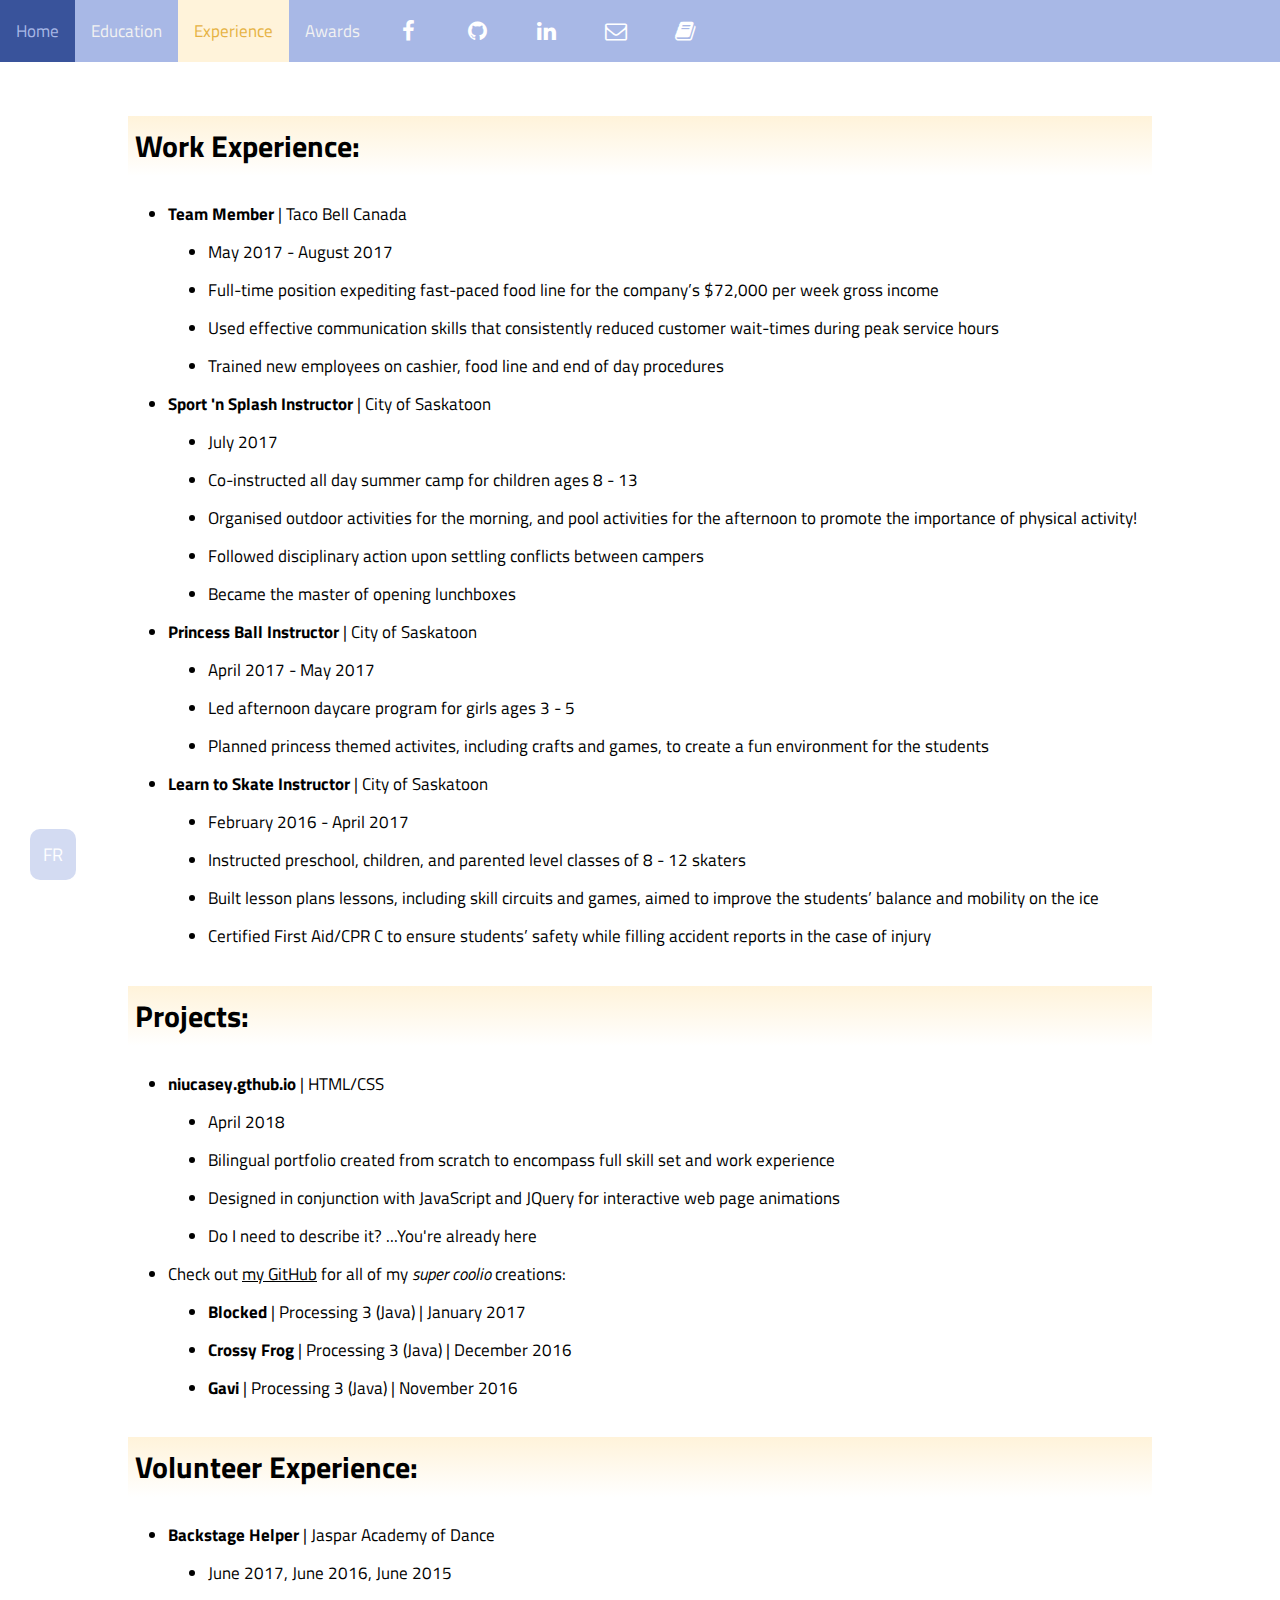
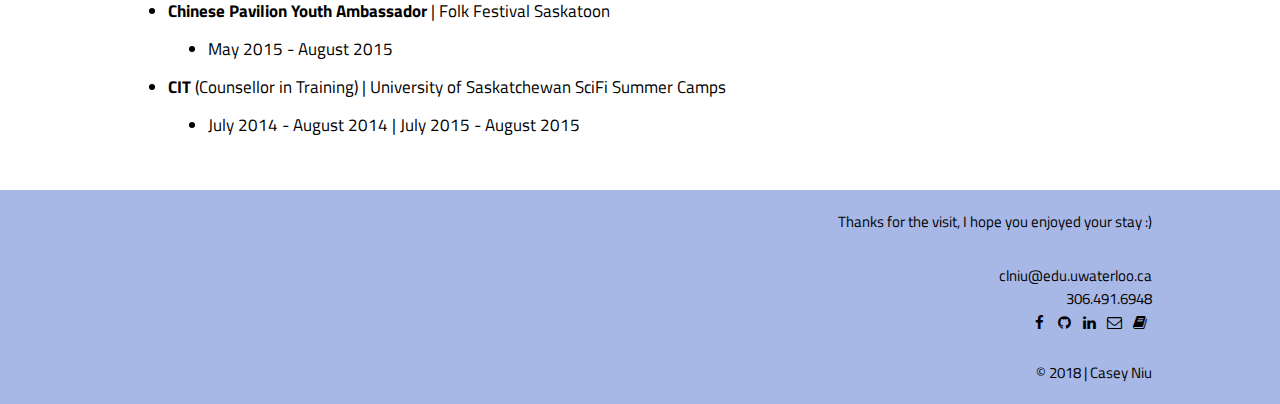
<file: workExperience.html>
<!DOCTYPE HTML>
<html lang="en-US">
  <head>
  	<meta charset = "utf-8">
  	<meta name = "author" content = "Casey Niu">
  	<meta name = "description" content= "Personal portfolio of Casey Niu">
    <link rel="icon" type = "image/png" href = "images/niu.png">
    <link rel="stylesheet" href = "https://cdnjs.cloudflare.com/ajax/libs/font-awesome/4.7.0/css/font-awesome.min.css">
   	<title> Casey Niu </title>
    <link href = "styles/style.css" rel="stylesheet" type="text/css">
  </head>
  <body>
  	<div class = "topnav">
      <a class = "tabs" href = "indexAn.html">Home</a>
      <a class = "tabs" href="education.html"> Education</a>
      <a class = "active" href = "workExperience.html">Experience</a>
      <a class = "tabs" href = "awards.html">Awards</a>
      <a href = "https://www.facebook.com/casey.niu" class = "fa fa-facebook"> </a>
      <a href = "https://github.com/niucasey" class = "fa fa-github"></a>
      <a href = "https://www.linkedin.com/in/casey-niu" class = "fa fa-linkedin"></a>
      <a href = "mailto:clniu@edu.uwaterloo.ca" class = "fa fa-envelope-o"></a>
      <a href = "resume.pdf" class = "fa fa-book"></a>
    </div>
 	<main>
    <br>
 			<h2>Work Experience:</h2>
      <ul>
        <li><strong>Team Member </strong>| Taco Bell Canada</li>
        <ul>
          <li>May 2017 - August 2017</li>
          <li>Full-time position expediting fast-paced food line for the company’s $72,000 per week gross income</li>
          <li>Used effective communication skills that consistently reduced customer wait-times during peak service hours</li>
          <li>Trained new employees on cashier, food line and end of day procedures</li>

        </ul>
        <li><strong>Sport 'n Splash Instructor</strong> | City of Saskatoon</li>
        <ul>
          <li>July 2017</li>
          <li>Co-instructed all day summer camp for children ages 8 - 13</li>
          <li>Organised outdoor activities for the morning, and pool activities for the afternoon to promote the importance of physical activity!</li>
          <li>Followed disciplinary action upon settling conflicts between campers</li>
          <li>Became the master of opening lunchboxes</li>
        </ul>
        <li><strong>Princess Ball Instructor</strong> | City of Saskatoon</li>
        <ul>
          <li>April 2017 - May 2017</li>
          <li>Led afternoon daycare program for girls ages 3 - 5</li>
          <li>Planned princess themed activites, including crafts and games, to create a fun environment for the students</li>
        </ul>
        <li><strong>Learn to Skate Instructor </strong>| City of Saskatoon</li>
        <ul>
          <li>February 2016 - April 2017</li>
          <li>Instructed preschool, children, and parented level classes of 8 - 12 skaters</li>
          <li>Built lesson plans lessons, including skill circuits and games, aimed to improve the students’ balance and mobility on the ice</li>
          <li>Certified First Aid/CPR C to ensure students’ safety while filling accident reports in the case of injury</li>
        </ul>
      </ul>
      
       <h2>Projects:</h2>
       <ul>
         <li><strong>niucasey.gthub.io</strong> | HTML/CSS</li>
         <ul>
          <li>April 2018</li>
          <li>Bilingual portfolio created from scratch to encompass full skill set and work experience</li>
          <li>Designed in conjunction with JavaScript and JQuery for interactive web page animations</li>
          <li>Do I need to describe it? ...You're already here</li>
         </ul>
         <li>Check out <a class = "githubLink" href = "https://github.com/niucasey">my GitHub</a> for all of my <span style = "font-style:italic;"> super coolio </span>creations:</li>
         <ul>
           <li><strong>Blocked</strong> | Processing 3 (Java) | January 2017</li>
           <li><strong>Crossy Frog</strong> | Processing 3 (Java) | December 2016</li>
           <li><strong>Gavi</strong> | Processing 3 (Java) | November 2016</li>
         </ul>
       </ul>

      <h2>Volunteer Experience:</h2>
      <ul>
        <li><strong>Backstage Helper</strong> | Jaspar Academy of Dance</li>
        <ul>
          <li>June 2017, June 2016, June 2015</li>
        </ul>
        <li><strong>Chinese Pavilion Youth Ambassador </strong>| Folk Festival Saskatoon</li>
        <ul>
          <li>May 2015 - August 2015</li>
        </ul>
        <li><strong>CIT </strong> (Counsellor in Training) | University of Saskatchewan SciFi Summer Camps</li>
        <ul>
          <li>July 2014 - August 2014 | July 2015 - August 2015</li>

        </ul>
      </ul>

      <button class = "fa fa-arrow-up" id = "backToTop" type = "button"></button>
   <a class = "francais" href = "workExperienceFr.html">FR</a>
    </main>
     <footer>
      <p class = "first">Thanks for the visit, I hope you enjoyed your stay :)</p>
      <br>
      <p>clniu@edu.uwaterloo.ca</p>
      <p>306.491.6948</p>
      <a href = "resume.pdf" class = "fa fa-book"></a>
      <a href = "mailto:clniu@edu.uwaterloo.ca" class = "fa fa-envelope-o"></a>
      <a href = "https://www.linkedin.com/in/casey-niu" class = "fa fa-linkedin"></a>
      <a href = "https://github.com/niucasey" class = "fa fa-github"></a>
      <a href = "https://www.facebook.com/casey.niu" class = "fa fa-facebook"> </a>

      <br>
      <p class = "last">&#169; 2018 | Casey Niu</p>
    </footer> 
  </body>
</html>
</file>
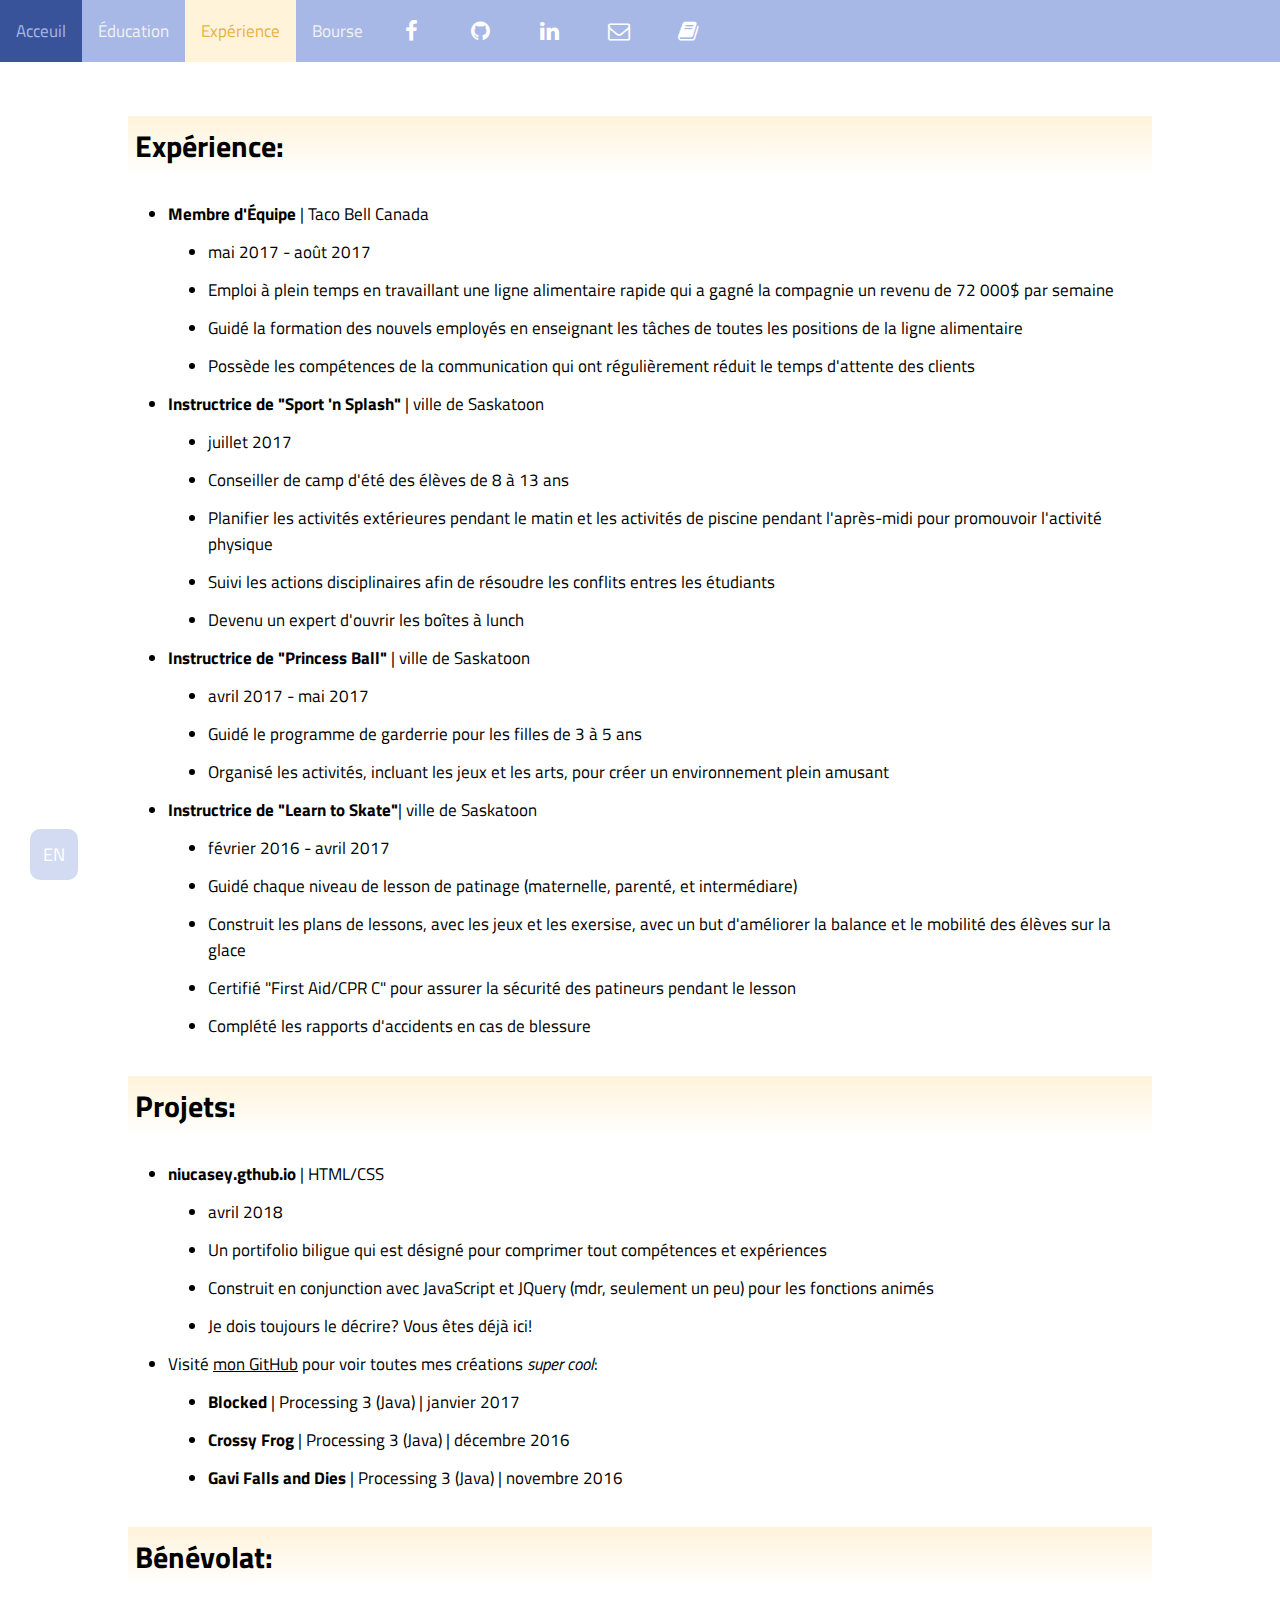
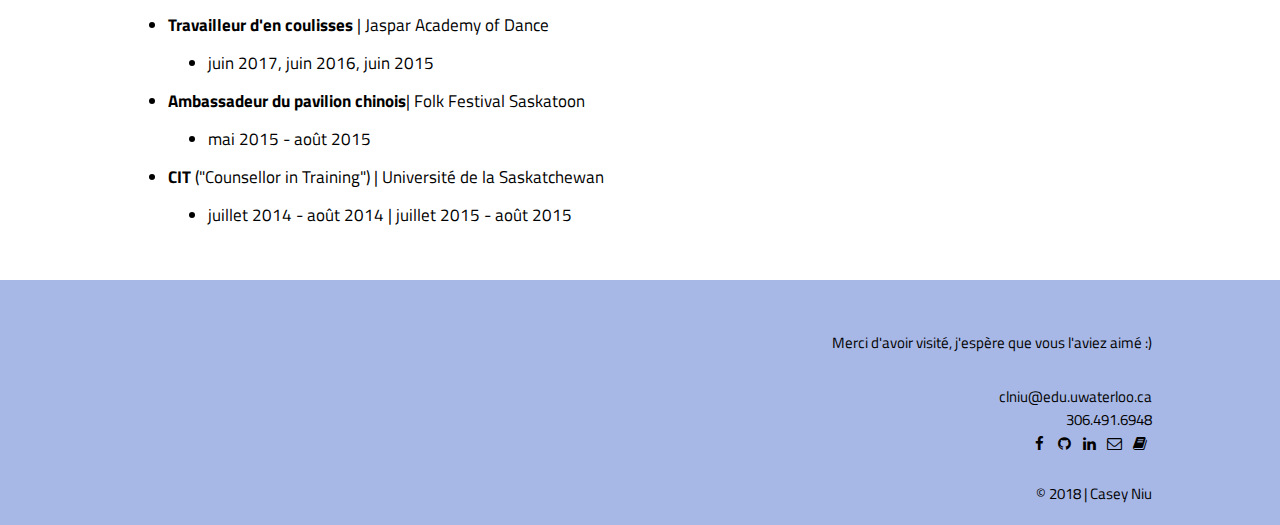
<file: workExperienceFr.html>
<!DOCTYPE HTML>
<html lang="fr">
  <head>
  	<meta charset = "utf-8">
  	<meta name = "author" content = "Casey Niu">
  	<meta name = "description" content= "Personal portfolio of Casey Niu">
    <link rel="icon" type = "image/png" href = "images/niu.png">
    <link rel="stylesheet" href = "https://cdnjs.cloudflare.com/ajax/libs/font-awesome/4.7.0/css/font-awesome.min.css">
   	<title> Casey Niu </title>
    <link href = "styles/style.css" rel="stylesheet" type="text/css">
    <script src="https://ajax.googleapis.com/ajax/libs/jquery/3.3.1/jquery.min.js"></script>
    <script src="scripts.js"></script>
  </head>
  <body>
  	<div class = "topnav">
      <a class = "tabs" href = "index.html">Acceuil</a>
      <a class = "tabs" href="educationFr.html"> Éducation</a>
      <a class = "active" href = "workExperienceFr.html">Expérience</a>
      <a class = "tabs" href = "awardsFr.html">Bourse</a>
      <a href = "https://www.facebook.com/casey.niu" class = "fa fa-facebook"> </a>
      <a href = "https://github.com/niucasey" class = "fa fa-github"></a>
      <a href = "https://www.linkedin.com/in/casey-niu" class = "fa fa-linkedin"></a>
      <a href = "mailto:clniu@edu.uwaterloo.ca" class = "fa fa-envelope-o"></a>
      <a href = "resume.pdf" class = "fa fa-book"></a>
    </div>
 	<main>
    <br>
 			<h2>Expérience:</h2>
      <ul>
        <li><strong>Membre d'Équipe</strong> | Taco Bell Canada</li>
        <ul>
          <li>mai 2017 - août 2017</li>
          <li>Emploi à plein temps en travaillant une ligne alimentaire rapide qui a gagné la compagnie un revenu de 72 000$ par semaine</li>
          <li>Guidé la formation des nouvels employés en enseignant les tâches de toutes les positions de la ligne alimentaire</li>
          <li>Possède les compétences de la communication qui ont régulièrement réduit le temps d'attente des clients</li>
        </ul>
        <li><strong>Instructrice de "Sport 'n Splash"</strong> | ville de Saskatoon</li>
        <ul>
          <li>juillet 2017</li>
          <li>Conseiller de camp d'été des élèves de 8 à 13 ans</li>
          <li>Planifier les activités extérieures pendant le matin et les activités de piscine pendant l'après-midi pour promouvoir l'activité physique</li>
          <li>Suivi les actions disciplinaires afin de résoudre les conflits entres les étudiants</li>
          <li>Devenu un expert d'ouvrir les boîtes à lunch</li>
        </ul>
        <li><strong>Instructrice de "Princess Ball"</strong> | ville de Saskatoon</li>
        <ul>
          <li>avril 2017 - mai 2017</li>
          <li>Guidé le programme de garderrie pour les filles de 3 à 5 ans</li>
          <li>Organisé les activités, incluant les jeux et les arts, pour créer un environnement plein amusant</li>
        </ul>
        <li><strong>Instructrice de "Learn to Skate"</strong>| ville de Saskatoon</li>
        <ul>
          <li>février 2016 - avril 2017</li>
          <li>Guidé chaque niveau de lesson de patinage (maternelle, parenté, et intermédiare)</li>
          <li>Construit les plans de lessons, avec les jeux et les exersise, avec un but d'améliorer la balance et le mobilité des élèves sur la glace</li>
          <li>Certifié "First Aid/CPR C" pour assurer la sécurité des patineurs pendant le lesson</li>
          <li>Complété les rapports d'accidents en cas de blessure</li>
        </ul>
      </ul>
      
       <h2>Projets:</h2>
       <ul>
         <li><strong>niucasey.gthub.io</strong> | HTML/CSS</li>
         <ul>
          <li>avril 2018</li>
          <li>Un portifolio biligue qui est désigné pour comprimer tout compétences et expériences</li>
          <li>Construit en conjunction avec JavaScript et JQuery (mdr, seulement un peu) pour les fonctions animés</li>
          <li>Je dois toujours le décrire? Vous êtes déjà ici!</li>
         </ul>
         <li>Visité <a class = "githubLink" href = "https://github.com/niucasey">mon GitHub</a> pour voir toutes mes créations<span style = "font-style:italic;"> super cool</span>:</li>
         <ul>
           <li><strong>Blocked</strong> | Processing 3 (Java) | janvier 2017</li>
           <li><strong>Crossy Frog</strong> | Processing 3 (Java) | décembre 2016</li>
           <li><strong>Gavi Falls and Dies</strong> | Processing 3 (Java) | novembre 2016</li>
         </ul>
       </ul>

      <h2>Bénévolat:</h2>
      <ul>
        <li><strong>Travailleur d'en coulisses</strong> | Jaspar Academy of Dance</li>
        <ul>
          <li>juin 2017, juin 2016, juin 2015</li>
        </ul>
        <li><strong>Ambassadeur du pavilion chinois</strong>| Folk Festival Saskatoon</li>
        <ul>
          <li>mai 2015 - août 2015</li>
        </ul>
        <li><strong>CIT </strong> ("Counsellor in Training") | Université de la Saskatchewan</li>
        <ul>
          <li>juillet 2014 - août 2014 | juillet 2015 - août 2015</li>

        </ul>
      </ul>
      <button class = "fa fa-arrow-up" id = "backToTop" type = "button"></button>
    <a class = "francais" href = "workExperience.html">EN</a>
    </main>
     <footer>
      <br>
      <p class = "first">Merci d'avoir visité, j'espère que vous l'aviez aimé :)</p>
      <br>
      <p>clniu@edu.uwaterloo.ca</p>
      <p>306.491.6948</p>
      <a href = "resume.pdf" class = "fa fa-book"></a>
      <a href = "mailto:clniu@edu.uwaterloo.ca" class = "fa fa-envelope-o"></a>
      <a href = "https://www.linkedin.com/in/casey-niu" class = "fa fa-linkedin"></a>
      <a href = "https://github.com/niucasey" class = "fa fa-github"></a>
      <a href = "https://www.facebook.com/casey.niu" class = "fa fa-facebook"> </a>

      <br>
      <p class = "last">&#169; 2018 | Casey Niu</p>
    </footer> 
  </body>
</html>
</file>
<file: styles/style.css>
@import url('https://fonts.googleapis.com/css?family=Titillium+Web:400,600');


html {
  	font-size: 20px;
  	font-family: 'Titillium Web', sans-serif;
  	background: white;
}

main{
	text-align:left;
	padding-left: 10%;
	padding-right:10%;
	/*padding-top:1.5%;*/
	padding-bottom: 1.5%;
	margin-top: 0;
	background-color: white;
}


h2{
	font-size:30px;
	background: linear-gradient(#FFF3DA, white);
	background-color:#FFF3DA;
	padding:7px;

}

h2.home:hover{
	background: linear-gradient(#E6B243, white);
	cursor: pointer;
}


header{
	background: linear-gradient(#A8B8E6, white);
	margin-top: 0;
	height:50%;
	width:100%;
}

body{
	padding:0px;
	margin-top:0px;
	padding-top:60px;
	padding-bottom:0;
	margin-left:0;
	margin-right: 0;
	margin-bottom: 0;
	/*border: 0px #39539B;*/

}

p{
	margin:0;
}

p.godown:hover{
	color:black;
}

p.godown{
	font-size:30px;
	color:#39539B;
}


.topnav {
    background-color: #A8B8E6;
    overflow: hidden;
    position: fixed;
    top:0;
    width: 100%;
    z-index:1;
}

/* Style the links inside the navigation bar */
.topnav a.tabs {
    float: left;
    line-height: 2;
    display: block;
    color: #f2f2f2;
    text-align: center;
    padding: 14px 16px;
    text-decoration: none;
    font-size: 17px;
}

/* Change the color of links on hover */
.topnav a.tabs:hover:not(.active){
	background-color:#39539B;
	color:#A8B8E6;
}

div.extraNav a:hover:not(.active){
	background-color:#FFF3DA;
	color:#E6B243;
}

.topnav a.fa:hover{
	background-color:#FFF3DA;
	color:#E6B243;
}

/* Add a color to the active/current link */
.topnav a.active {
    background-color: #FFF3DA;
    color: #E6B243;
    text-align: center;
    padding: 14px 16px;
    text-decoration: none;
    font-size: 17px;
    float:left;
    line-height: 2;
}

.topnav a.fa{
	padding:20px;
	font-size:22px;
	width:25px;
	text-align:center;
	text-decoration:none;
	background-color:#A8B8E6;
	color:white;
}



@media screen and (max-width: 720px) {
  .topnav a.fa:not(:first-child) {
  	display: none;
  }
}


/*photo gallery*/
div.gallery{
	margin:5px;
	border: 2px solid #556EB3;
	float: left;
	width:270px;
	height: 300px;
	background: linear-gradient(white, white, #A8B8E6);

}

div.gallery:hover{
	border:2px solid #000000;
	opacity: 0.7;
}

div.gallery img{
	width:100%;
	height: auto;
}


.modal{
	display: none;
	position: fixed;
	z-index: 1;
	padding-top: 100px;
	left: 0;
	top:0;
	width: 100%;
	height: 100%;
	overflow: auto;
	background-color: rgb(0,0,0);
	background-color: rgba(0,0,0,0.9);
}

.modal-content{
	margin: auto;
	display: block;
	width: 80%;
	max-width: 700px;
}

#caption{
	margin: auto;
	display: block;
	width: 80%;
	max-width: 700px;
	text-align: center;
	color: #ccc;
	padding: 10px 0;
	height: 150px;
}

.modal-content, #caption{
	animation-name: zoom;
	animation-duration: 0.6s;
}

@keyframes zoom{
	from{transform: scale(0)}
	to {transform: scale(1)}
}

p.date, p.desc{
	margin-bottom:5px;
	margin:5px;
	padding-top:5px;
	text-align:center;
	margin: auto;
}


.close{
	position: absolute;
	top: 15px;
	right: 35px;
	color: grey;
	font-size: 40px;
	font-weight:bold;
	transition: 0.3s;
}

.close:hover, .close:focus{
	color:#bbb;
	text-decoration: none;
	cursor: pointer;
}

@media only screen and (max-width: 700px){
	.modal-content{
		width:100%;
	}
}


/*BUTTON STYLE*/
button.fa{
	display:none;
	position:fixed;
	bottom:20px;
	right:30px;
	z-index: 99;
	border:none;
	outline: none;
	cursor:pointer;
	padding:15px;
	border-radius: 10px;
	background-color:#A8B8E6;
	color:white;
	opacity: .5;
}

a.francais{
	position:fixed;
	left:30px;
	z-index:99;
	bottom:20px;
	outline: none;
	border: none;
	cursor: pointer;
	padding:12px;
	padding-left:13px;
	padding-right:13px;
	border-radius: 10px;
	background-color: #A8B8E6;
	color:white;
	opacity: 0.5;
	font-size: 18px;
	text-decoration: none;
}	


button:hover{
	background-color:#FFF3DA;
	color:#E6B243;
}

a.francais:hover{
	background-color:#FFF3DA;
	color:#E6B243;
}

ul{
	list-style: disc;
}

ul li{
	padding-bottom: 12px;
	font-size:17px;
}


footer p{
	font-size:15px;
	text-align: right;
	margin-right: 10%;
	margin-left: 10%;
	padding:0px;
	/*text-shadow: 1px 1px 1px #556EB3*/
}

footer{
	background-color: #A8B8E6;
	bottom: 0;
	padding-bottom:0;
	margin-bottom:0;
	width: 100%;
	left:0;
}

footer p.first{
	padding-top:20px;
}


footer p.last{
	padding-bottom:20px;
	padding-top:20px;
}

.column{
	float:left;
	width:200px;
}


.row:after{
	content: "";
	display:table;
	clear:both;
}


@media screen and (max-width:600px){
	.column{
		width:100%;
	}
}

.newGallery:after{
	content:"";
	display:table;
	clear:both;
}

a.githubLink:link{
	color:black;
}

a.githubLink:visited{
	color:#A8B8E6;
}

a.githubLink:hover{
	color:#39539B;
}



.centered{
	width: 100%;
	padding-top:20px;
	text-align:center;
}

.centered p{
	margin:auto;
}



.hehe{
	font-size:12px;
	padding-left:20px;
	padding-top:20px;
}

footer a.fa{
	float:right;
	padding:5px;
	font-size:15px;
	width:15px;
	text-align:center;
	text-decoration:none;
	background-color:#A8B8E6;
	color:black;

}

footer a.fa-book{
	margin-right:10%;
}

footer a.fa:hover{
	color:#39539B;
}

div.box{
	max-width: 650px;
	border:5px;
	border-style:double;
	border-color: #39539B;
	margin:auto;
	padding:30px;
}


.caption{
	color:white;
	margin-right: 25%;
	margin-left:25%;
	text-align: center;
}
</file>
